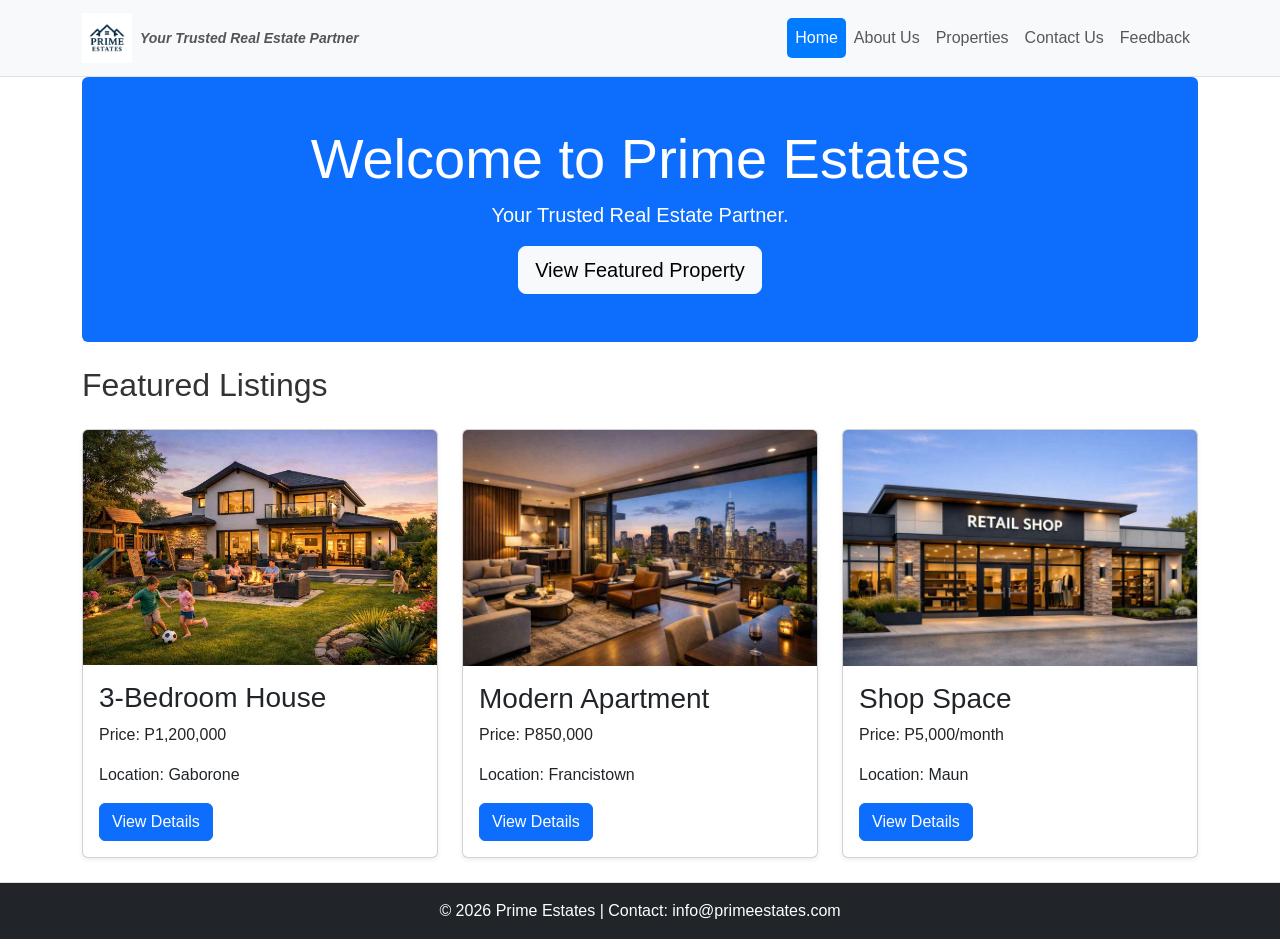
<file: index.html>
<!DOCTYPE html>
<html lang="en">
<head>
  <meta charset="UTF-8"> 
  <meta name="viewport" content="width=device-width, initial-scale=1.0"> 
  <title>Prime Estates - Home</title>
  <link href="https://cdn.jsdelivr.net/npm/bootstrap@5.3.2/dist/css/bootstrap.min.css" rel="stylesheet">
  <link rel="stylesheet" href="style.css"> 
</head>
<body>
  
  <nav class="navbar navbar-expand-lg navbar-light bg-light border-bottom">
    <div class="container">
      <!-- Logo + Motto -->
      <a class="navbar-brand d-flex align-items-center" href="index.html">
        <img src="images/logo.jpeg" alt="Prime Estates Logo" style="height:50px;" class="me-2">
        <span class="fw-bold">Your Trusted Real Estate Partner</span>
      </a>

      <button class="navbar-toggler" type="button" data-bs-toggle="collapse" data-bs-target="#navbarNav" 
              aria-controls="navbarNav" aria-expanded="false" aria-label="Toggle navigation">
        <span class="navbar-toggler-icon"></span>
      </button>

      <div class="collapse navbar-collapse justify-content-end" id="navbarNav">
        <ul class="navbar-nav">
          <li class="nav-item"><a href="index.html" class="nav-link active">Home</a></li>
          <li class="nav-item"><a href="about.html" class="nav-link">About Us</a></li>
          <li class="nav-item"><a href="properties.html" class="nav-link">Properties</a></li>
          <li class="nav-item"><a href="contact.html" class="nav-link">Contact Us</a></li>
          <li class="nav-item"><a href="feedback.html" class="nav-link">Feedback</a></li>
        </ul>
      </div>
    </div>
  </nav>

  <main class="container">
    <section class="text-center bg-primary text-white p-5 rounded mb-4">
      <h1 class="display-4">Welcome to Prime Estates</h1>
      <p class="lead">Your Trusted Real Estate Partner.</p>
      <a href="properties.html" class="btn btn-light btn-lg">View Featured Property</a>
    </section>

    <section>
      <h2 class="mb-4">Featured Listings</h2>
      <div class="row g-4">

        <div class="col-md-4">
          <div class="card h-100 shadow-sm">
            <img src="images/house2.jpeg" class="card-img-top" alt="House in Gaborone">
            <div class="card-body">
              <h3 class="card-title">3-Bedroom House</h3>
              <p class="card-text">Price: P1,200,000</p>
              <p class="card-text">Location: Gaborone</p>
              <a href="property1.html" class="btn btn-primary">View Details</a>
            </div>
          </div>
        </div>

        <div class="col-md-4">
          <div class="card h-100 shadow-sm">
            <img src="images/apartment2.jpeg" class="card-img-top" alt="Apartment in Francistown">
            <div class="card-body">
              <h3 class="card-title">Modern Apartment</h3>
              <p class="card-text">Price: P850,000</p>
              <p class="card-text">Location: Francistown</p>
              <a href="property2.html" class="btn btn-primary">View Details</a>
            </div>
          </div>
        </div>

        <div class="col-md-4">
          <div class="card h-100 shadow-sm">
            <img src="images/shop.jpeg" class="card-img-top" alt="Shop Space in Maun">
            <div class="card-body">
              <h3 class="card-title">Shop Space</h3>
              <p class="card-text">Price: P5,000/month</p>
              <p class="card-text">Location: Maun</p>
              <a href="property3.html" class="btn btn-primary">View Details</a>
            </div>
          </div>
        </div>

      </div>
    </section>
  </main>

  <footer class="bg-dark text-white text-center py-3 mt-4">
    <p class="mb-0">© 2026 Prime Estates | Contact: info@primeestates.com</p>
  </footer>

  <script src="https://cdn.jsdelivr.net/npm/bootstrap@5.3.2/dist/js/bootstrap.bundle.min.js"></script>
</body>
</html>
</file>
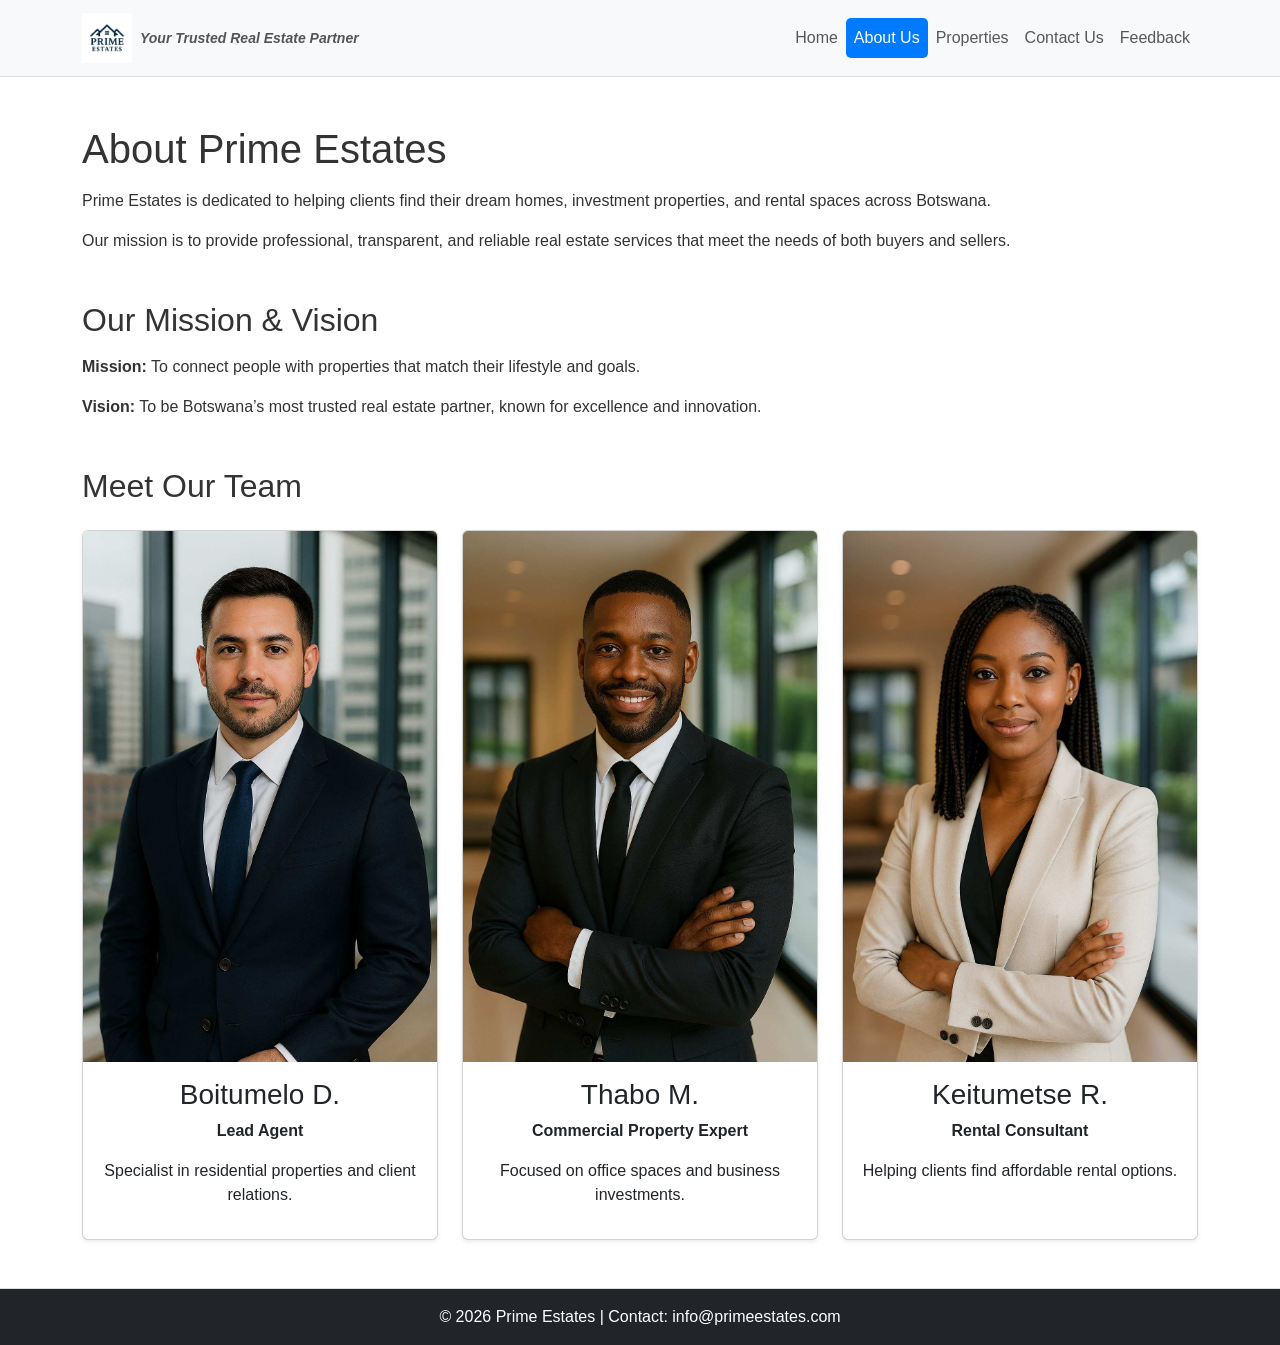
<file: about.html>
<!DOCTYPE html>
<html lang="en">
<head>
  <meta charset="UTF-8"> 
  <meta name="viewport" content="width=device-width, initial-scale=1.0"> 
  <title>Prime Estates - About Us</title> 
  <!-- Bootstrap CSS -->
  <link href="https://cdn.jsdelivr.net/npm/bootstrap@5.3.2/dist/css/bootstrap.min.css" rel="stylesheet">
  <link rel="stylesheet" href="style.css"> 
</head>
<body>

  <!-- Navbar -->
  <nav class="navbar navbar-expand-lg navbar-light bg-light border-bottom">
    <div class="container">
      <a class="navbar-brand d-flex align-items-center" href="index.html">
        <img src="images/logo.jpeg" alt="Prime Estates Logo" style="height:50px;" class="me-2">
        <span class="fw-bold">Your Trusted Real Estate Partner</span>
      </a>
      <button class="navbar-toggler" type="button" data-bs-toggle="collapse" data-bs-target="#navbarNav" 
              aria-controls="navbarNav" aria-expanded="false" aria-label="Toggle navigation">
        <span class="navbar-toggler-icon"></span>
      </button>
      <div class="collapse navbar-collapse justify-content-end" id="navbarNav">
        <ul class="navbar-nav">
          <li class="nav-item"><a href="index.html" class="nav-link">Home</a></li>
          <li class="nav-item"><a href="about.html" class="nav-link active">About Us</a></li>
          <li class="nav-item"><a href="properties.html" class="nav-link">Properties</a></li>
          <li class="nav-item"><a href="contact.html" class="nav-link">Contact Us</a></li>
          <li class="nav-item"><a href="feedback.html" class="nav-link">Feedback</a></li>
        </ul>
      </div>
    </div>
  </nav>
   
  <main class="container my-5">
    
    <section class="mb-5">
      <h1 class="mb-3">About Prime Estates</h1>
      <p>Prime Estates is dedicated to helping clients find their dream homes, investment properties, and rental spaces across Botswana.</p>
      <p>Our mission is to provide professional, transparent, and reliable real estate services that meet the needs of both buyers and sellers.</p>
    </section>

    <section class="mb-5">
      <h2 class="mb-3">Our Mission & Vision</h2>
      <p><strong>Mission:</strong> To connect people with properties that match their lifestyle and goals.</p>
      <p><strong>Vision:</strong> To be Botswana’s most trusted real estate partner, known for excellence and innovation.</p>
    </section>

    <section>
      <h2 class="mb-4">Meet Our Team</h2>
      <div class="row g-4">
        
        <div class="col-md-4">
          <div class="card h-100 shadow-sm text-center">
            <img src="images/agent1.jpeg" class="card-img-top" alt="Boitumelo D.">
            <div class="card-body">
              <h3 class="card-title">Boitumelo D.</h3>
              <p class="fw-bold">Lead Agent</p>
              <p>Specialist in residential properties and client relations.</p>
            </div>
          </div>
        </div>

        <div class="col-md-4">
          <div class="card h-100 shadow-sm text-center">
            <img src="images/agent2.jpeg" class="card-img-top" alt="Thabo M.">
            <div class="card-body">
              <h3 class="card-title">Thabo M.</h3>
              <p class="fw-bold">Commercial Property Expert</p>
              <p>Focused on office spaces and business investments.</p>
            </div>
          </div>
        </div>

        <div class="col-md-4">
          <div class="card h-100 shadow-sm text-center">
            <img src="images/agent3.jpeg" class="card-img-top" alt="Keitumetse R.">
            <div class="card-body">
              <h3 class="card-title">Keitumetse R.</h3>
              <p class="fw-bold">Rental Consultant</p>
              <p>Helping clients find affordable rental options.</p>
            </div>
          </div>
        </div>

      </div>
    </section>
  </main>

  <footer class="bg-dark text-white text-center py-3 mt-4">
    <p class="mb-0">© 2026 Prime Estates | Contact: info@primeestates.com</p>
  </footer>

  <script src="https://cdn.jsdelivr.net/npm/bootstrap@5.3.2/dist/js/bootstrap.bundle.min.js"></script>
</body>
</html>
</file>
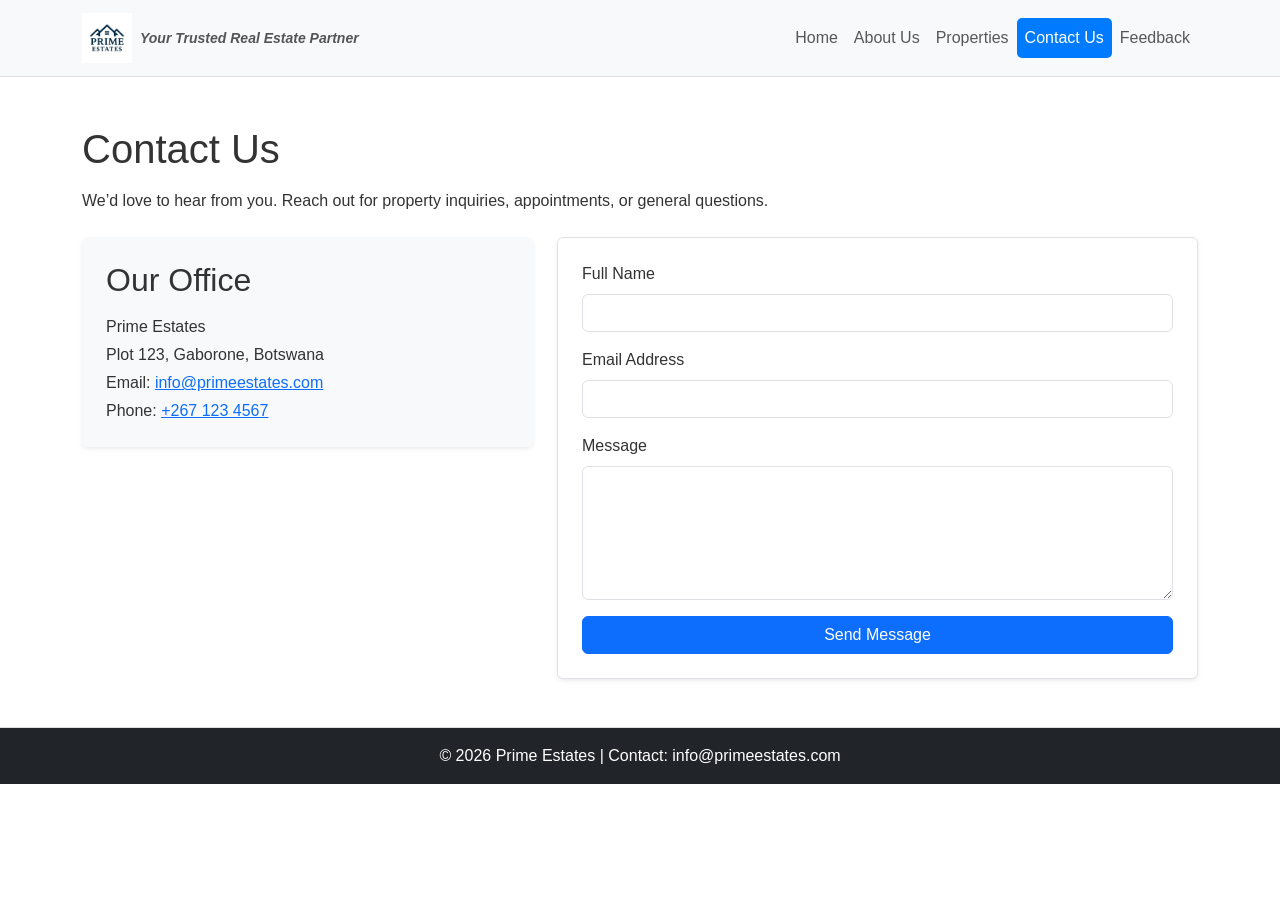
<file: contact.html>
<!DOCTYPE html>
<html lang="en">
<head>
  <meta charset="UTF-8"> 
  <meta name="viewport" content="width=device-width, initial-scale=1.0"> 
  <title>Prime Estates - Contact Us</title> 
  <link href="https://cdn.jsdelivr.net/npm/bootstrap@5.3.2/dist/css/bootstrap.min.css" rel="stylesheet">
  <link rel="stylesheet" href="style.css"> 
</head>
<body>
 
  <nav class="navbar navbar-expand-lg navbar-light bg-light border-bottom">
    <div class="container">
      <a class="navbar-brand d-flex align-items-center" href="index.html">
        <img src="images/logo.jpeg" alt="Prime Estates Logo" style="height:50px;" class="me-2">
        <span class="fw-bold">Your Trusted Real Estate Partner</span>
      </a>
      <button class="navbar-toggler" type="button" data-bs-toggle="collapse" data-bs-target="#navbarNav" 
              aria-controls="navbarNav" aria-expanded="false" aria-label="Toggle navigation">
        <span class="navbar-toggler-icon"></span>
      </button>
      <div class="collapse navbar-collapse justify-content-end" id="navbarNav">
        <ul class="navbar-nav">
          <li class="nav-item"><a href="index.html" class="nav-link">Home</a></li>
          <li class="nav-item"><a href="about.html" class="nav-link">About Us</a></li>
          <li class="nav-item"><a href="properties.html" class="nav-link">Properties</a></li>
          <li class="nav-item"><a href="contact.html" class="nav-link active">Contact Us</a></li>
          <li class="nav-item"><a href="feedback.html" class="nav-link">Feedback</a></li>
        </ul>
      </div>
    </div>
  </nav>

  <main class="container my-5">
    <section class="contact">
      <h1 class="mb-3">Contact Us</h1>
      <p class="mb-4">We’d love to hear from you. Reach out for property inquiries, appointments, or general questions.</p>

      <div class="row g-4">
        <!-- Office Info -->
        <div class="col-md-5">
          <div class="bg-light p-4 rounded shadow-sm">
            <h2 class="mb-3">Our Office</h2>
            <p class="mb-1">Prime Estates</p>
            <p class="mb-1">Plot 123, Gaborone, Botswana</p>
            <p class="mb-1">Email: <a href="mailto:info@primeestates.com">info@primeestates.com</a></p>
            <p class="mb-0">Phone: <a href="tel:+2671234567">+267 123 4567</a></p>
          </div>
        </div>

        <div class="col-md-7">
          <form id="contactForm" class="p-4 border rounded shadow-sm bg-white">
            <div class="mb-3">
              <label for="name" class="form-label">Full Name</label>
              <input type="text" id="name" name="name" class="form-control" required>
            </div>

            <div class="mb-3">
              <label for="email" class="form-label">Email Address</label>
              <input type="email" id="email" name="email" class="form-control" required>
            </div>

            <div class="mb-3">
              <label for="message" class="form-label">Message</label>
              <textarea id="message" name="message" rows="5" class="form-control" required></textarea>
            </div>

            <button type="submit" class="btn btn-primary w-100">Send Message</button>
          </form>
        </div>
      </div>
    </section>
  </main>

  <footer class="bg-dark text-white text-center py-3 mt-4">
    <p class="mb-0">© 2026 Prime Estates | Contact: info@primeestates.com</p>
  </footer>

  <script src="https://cdn.jsdelivr.net/npm/bootstrap@5.3.2/dist/js/bootstrap.bundle.min.js"></script>
  <script src="script.js"></script>
</body>
</html>
</file>
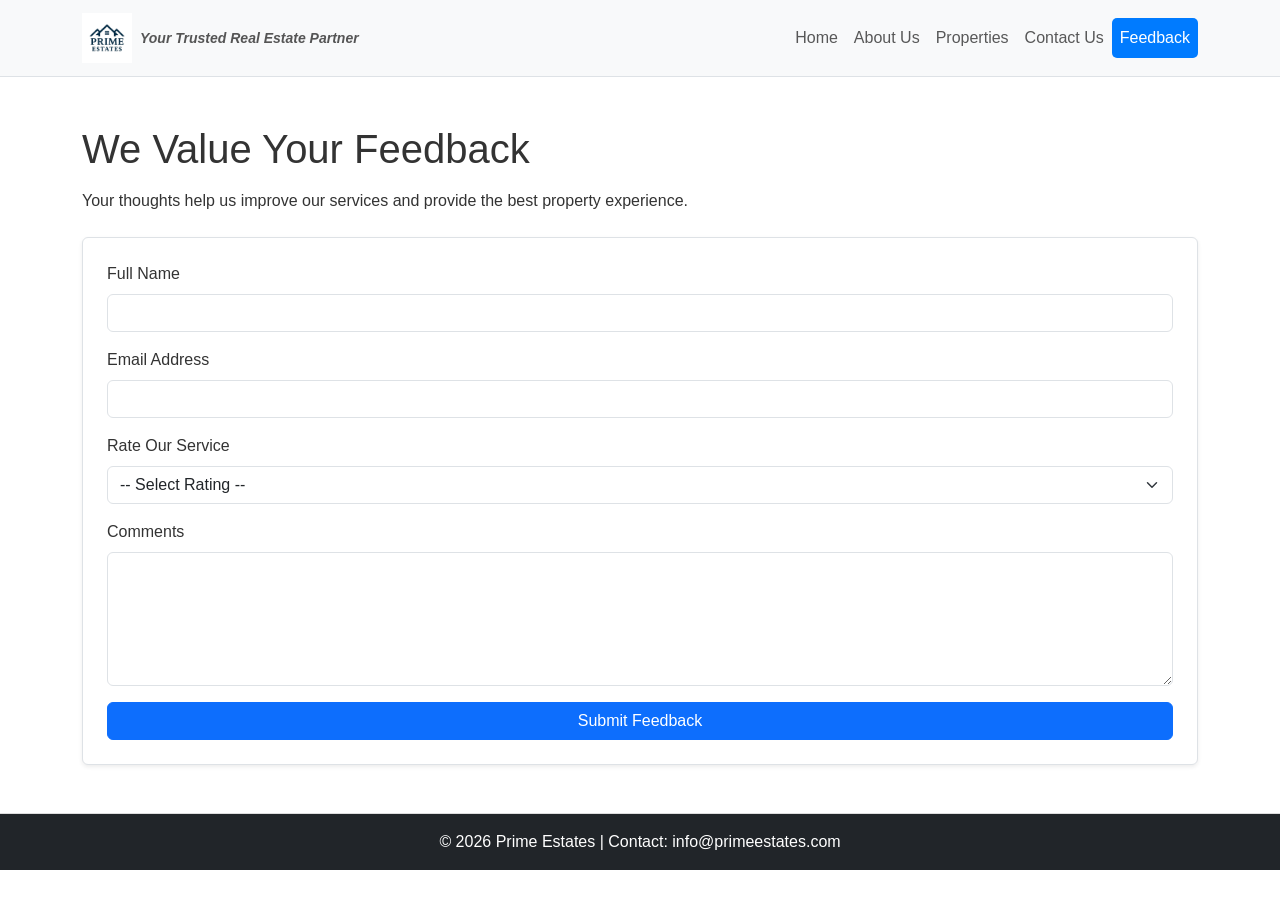
<file: feedback.html>
<!DOCTYPE html>
<html lang="en">
<head>
  <meta charset="UTF-8"> 
  <meta name="viewport" content="width=device-width, initial-scale=1.0">
  <title>Prime Estates - Feedback</title>
  <!-- Bootstrap CSS -->
  <link href="https://cdn.jsdelivr.net/npm/bootstrap@5.3.2/dist/css/bootstrap.min.css" rel="stylesheet">
  <link rel="stylesheet" href="style.css"> 
</head>
<body>
  
  <nav class="navbar navbar-expand-lg navbar-light bg-light border-bottom">
    <div class="container">
      <a class="navbar-brand d-flex align-items-center" href="index.html">
        <img src="images/logo.jpeg" alt="Prime Estates Logo" style="height:50px;" class="me-2">
        <span class="fw-bold">Your Trusted Real Estate Partner</span>
      </a>
      <button class="navbar-toggler" type="button" data-bs-toggle="collapse" data-bs-target="#navbarNav" 
              aria-controls="navbarNav" aria-expanded="false" aria-label="Toggle navigation">
        <span class="navbar-toggler-icon"></span>
      </button>
      <div class="collapse navbar-collapse justify-content-end" id="navbarNav">
        <ul class="navbar-nav">
          <li class="nav-item"><a href="index.html" class="nav-link">Home</a></li>
          <li class="nav-item"><a href="about.html" class="nav-link">About Us</a></li>
          <li class="nav-item"><a href="properties.html" class="nav-link">Properties</a></li>
          <li class="nav-item"><a href="contact.html" class="nav-link">Contact Us</a></li>
          <li class="nav-item"><a href="feedback.html" class="nav-link active">Feedback</a></li>
        </ul>
      </div>
    </div>
  </nav>

  <main class="container my-5">
    <section class="feedback">
      <h1 class="mb-3">We Value Your Feedback</h1>
      <p class="mb-4">Your thoughts help us improve our services and provide the best property experience.</p>

      <!-- Feedback Form -->
      <form id="feedbackForm" class="p-4 border rounded shadow-sm bg-white">
        <div class="mb-3">
          <label for="name" class="form-label">Full Name</label>
          <input type="text" id="name" name="name" class="form-control" required>
        </div>

        <div class="mb-3">
          <label for="email" class="form-label">Email Address</label>
          <input type="email" id="email" name="email" class="form-control" required>
        </div>

        <div class="mb-3">
          <label for="rating" class="form-label">Rate Our Service</label>
          <select id="rating" name="rating" class="form-select" required>
            <option value="">-- Select Rating --</option>
            <option value="5">Excellent ★★★★★</option>
            <option value="4">Very Good ★★★★</option>
            <option value="3">Good ★★★</option>
            <option value="2">Fair ★★</option>
            <option value="1">Poor ★</option>
          </select>
        </div>

        <div class="mb-3">
          <label for="comments" class="form-label">Comments</label>
          <textarea id="comments" name="comments" rows="5" class="form-control" required></textarea>
        </div>

        <button type="submit" class="btn btn-primary w-100">Submit Feedback</button>
      </form>
    </section>
  </main>

  <footer class="bg-dark text-white text-center py-3 mt-4">
    <p class="mb-0">© 2026 Prime Estates | Contact: info@primeestates.com</p>
  </footer>

  <script src="https://cdn.jsdelivr.net/npm/bootstrap@5.3.2/dist/js/bootstrap.bundle.min.js"></script>
  <script src="script.js"></script>
</body>
</html>
</file>
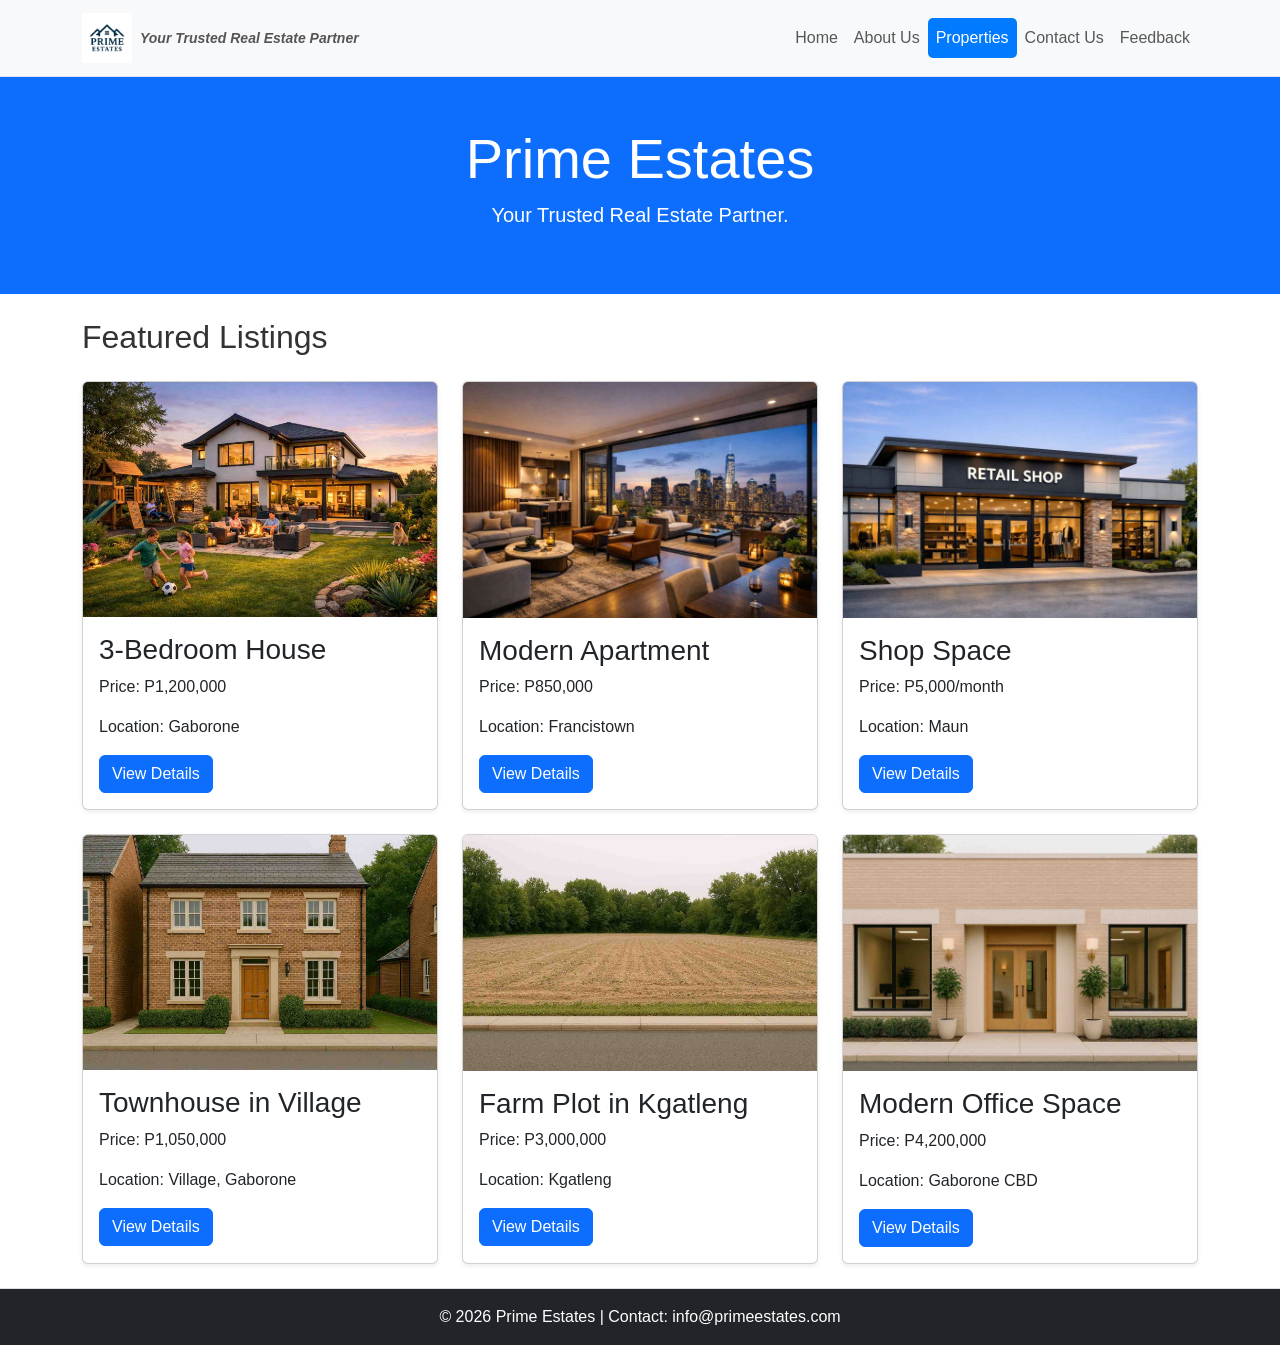
<file: properties.html>
<!DOCTYPE html>
<html lang="en">
<head>
  <meta charset="UTF-8"> 
  <meta name="viewport" content="width=device-width, initial-scale=1.0"> 
  <title>Prime Estates - Properties</title> 
  <link href="https://cdn.jsdelivr.net/npm/bootstrap@5.3.2/dist/css/bootstrap.min.css" rel="stylesheet">
  <link rel="stylesheet" href="style.css"> 
</head>
<body>
 
  <nav class="navbar navbar-expand-lg navbar-light bg-light border-bottom">
    <div class="container">
      <a class="navbar-brand d-flex align-items-center" href="index.html">
        <img src="images/logo.jpeg" alt="Prime Estates Logo" style="height:50px;" class="me-2">
        <span class="fw-bold">Your Trusted Real Estate Partner</span>
      </a>
      <button class="navbar-toggler" type="button" data-bs-toggle="collapse" data-bs-target="#navbarNav" 
              aria-controls="navbarNav" aria-expanded="false" aria-label="Toggle navigation">
        <span class="navbar-toggler-icon"></span>
      </button>
      <div class="collapse navbar-collapse justify-content-end" id="navbarNav">
        <ul class="navbar-nav">
          <li class="nav-item"><a href="index.html" class="nav-link">Home</a></li>
          <li class="nav-item"><a href="about.html" class="nav-link">About Us</a></li>
          <li class="nav-item"><a href="properties.html" class="nav-link active">Properties</a></li>
          <li class="nav-item"><a href="contact.html" class="nav-link">Contact Us</a></li>
          <li class="nav-item"><a href="feedback.html" class="nav-link">Feedback</a></li>
        </ul>
      </div>
    </div>
  </nav>

  <section class="text-center bg-primary text-white p-5 mb-4">
    <h1 class="display-4">Prime Estates</h1>
    <p class="lead">Your Trusted Real Estate Partner.</p>
  </section>

  <main class="container">
    <section class="listings">
      <h2 class="mb-4">Featured Listings</h2>
      <div class="row g-4">

        <div class="col-md-4">
          <div class="card h-100 shadow-sm">
            <img src="images/house2.jpeg" class="card-img-top" alt="House in Gaborone">
            <div class="card-body">
              <h3 class="card-title">3-Bedroom House</h3>
              <p class="card-text">Price: P1,200,000</p>
              <p class="card-text">Location: Gaborone</p>
              <a href="property1.html" class="btn btn-primary">View Details</a>
            </div>
          </div>
        </div>

        <div class="col-md-4">
          <div class="card h-100 shadow-sm">
            <img src="images/apartment2.jpeg" class="card-img-top" alt="Apartment in Francistown">
            <div class="card-body">
              <h3 class="card-title">Modern Apartment</h3>
              <p class="card-text">Price: P850,000</p>
              <p class="card-text">Location: Francistown</p>
              <a href="property2.html" class="btn btn-primary">View Details</a>
            </div>
          </div>
        </div>

        <div class="col-md-4">
          <div class="card h-100 shadow-sm">
            <img src="images/shop.jpeg" class="card-img-top" alt="Shop Space in Maun">
            <div class="card-body">
              <h3 class="card-title">Shop Space</h3>
              <p class="card-text">Price: P5,000/month</p>
              <p class="card-text">Location: Maun</p>
              <a href="property3.html" class="btn btn-primary">View Details</a>
            </div>
          </div>
        </div>

        <div class="col-md-4">
          <div class="card h-100 shadow-sm">
            <img src="images/property4.jpeg" class="card-img-top" alt="Townhouse in Village">
            <div class="card-body">
              <h3 class="card-title">Townhouse in Village</h3>
              <p class="card-text">Price: P1,050,000</p>
              <p class="card-text">Location: Village, Gaborone</p>
              <a href="property4.html" class="btn btn-primary">View Details</a>
            </div>
          </div>
        </div>

        <div class="col-md-4">
          <div class="card h-100 shadow-sm">
            <img src="images/property5.jpeg" class="card-img-top" alt="Farm Plot in Kgatleng">
            <div class="card-body">
              <h3 class="card-title">Farm Plot in Kgatleng</h3>
              <p class="card-text">Price: P3,000,000</p>
              <p class="card-text">Location: Kgatleng</p>
              <a href="property5.html" class="btn btn-primary">View Details</a>
            </div>
          </div>
        </div>

        <div class="col-md-4">
          <div class="card h-100 shadow-sm">
            <img src="images/property6.jpeg" class="card-img-top" alt="Modern Office Space in CBD">
            <div class="card-body">
              <h3 class="card-title">Modern Office Space</h3>
              <p class="card-text">Price: P4,200,000</p>
              <p class="card-text">Location: Gaborone CBD</p>
              <a href="property6.html" class="btn btn-primary">View Details</a>
            </div>
          </div>
        </div>

      </div>
    </section>
  </main>

  <footer class="bg-dark text-white text-center py-3 mt-4">
    <p class="mb-0">© 2026 Prime Estates | Contact: info@primeestates.com</p>
  </footer>

  <script src="https://cdn.jsdelivr.net/npm/bootstrap@5.3.2/dist/js/bootstrap.bundle.min.js"></script>
</body>
</html>
</file>
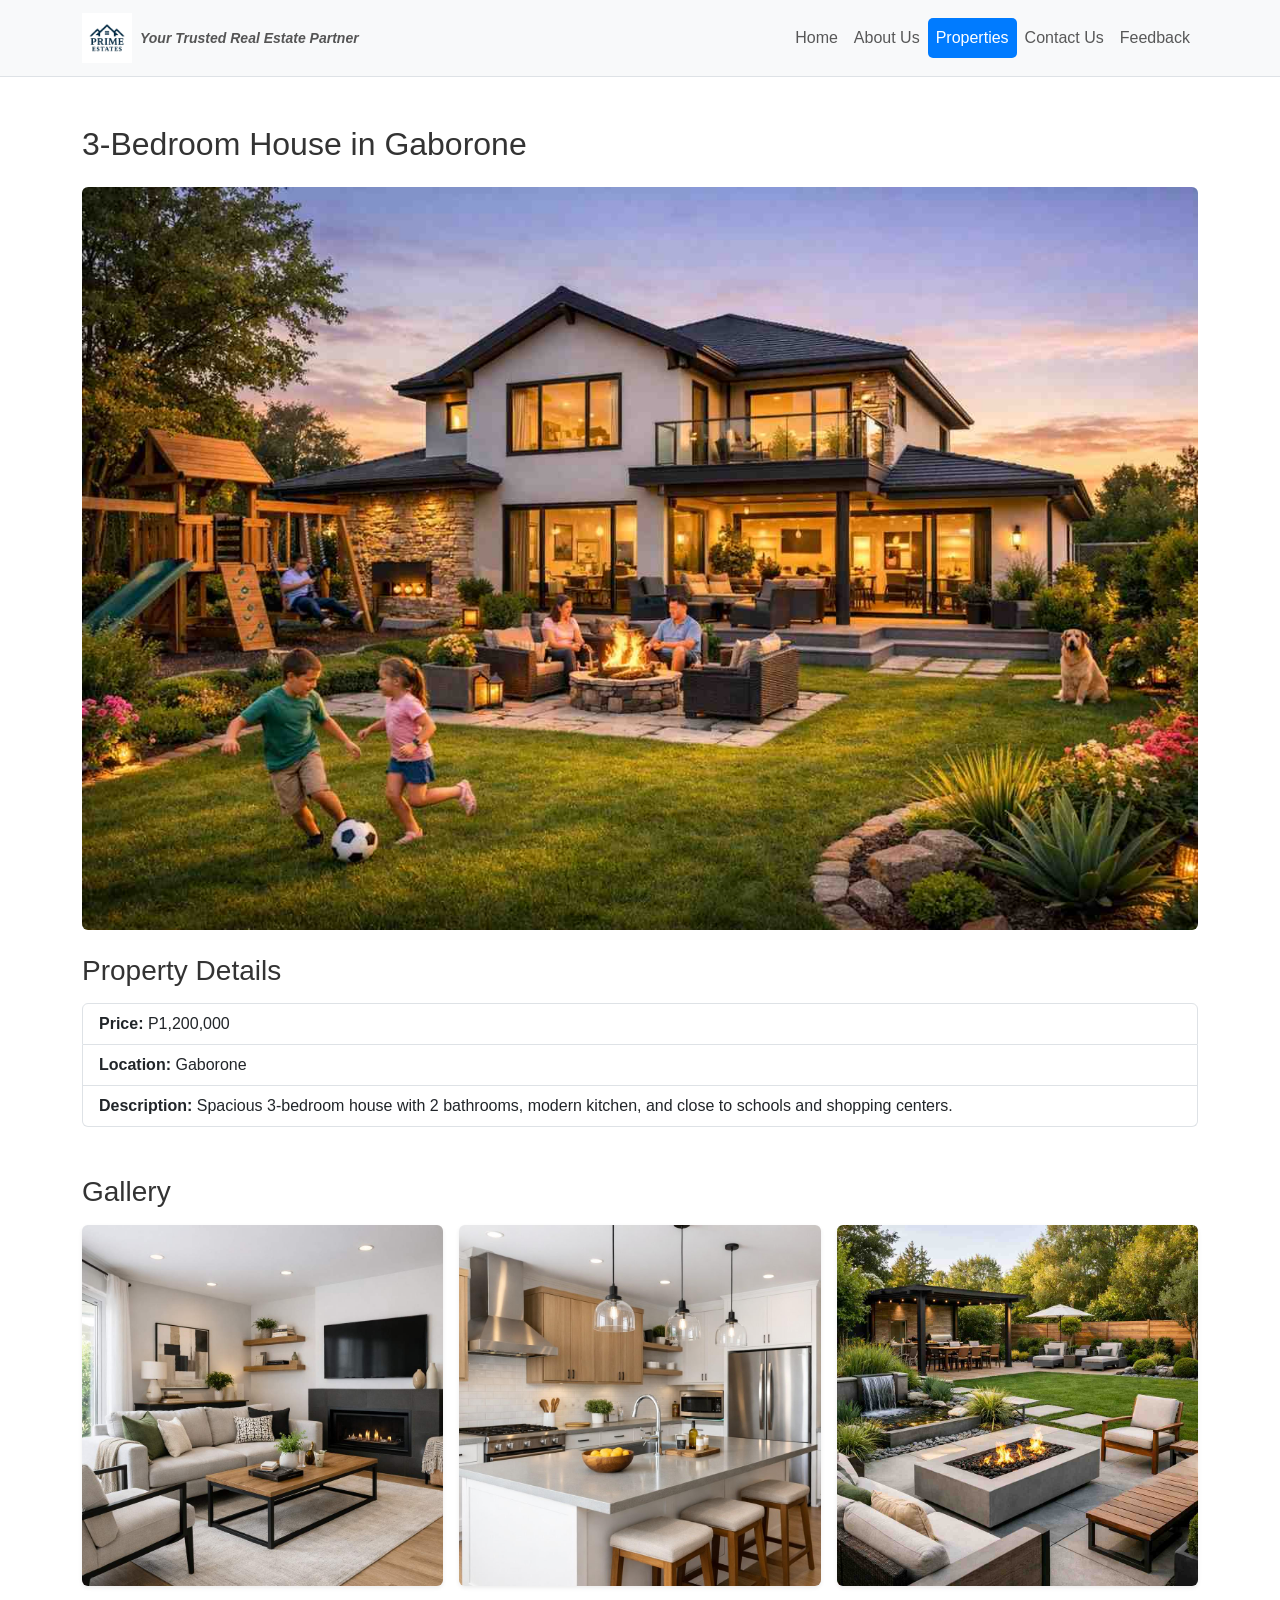
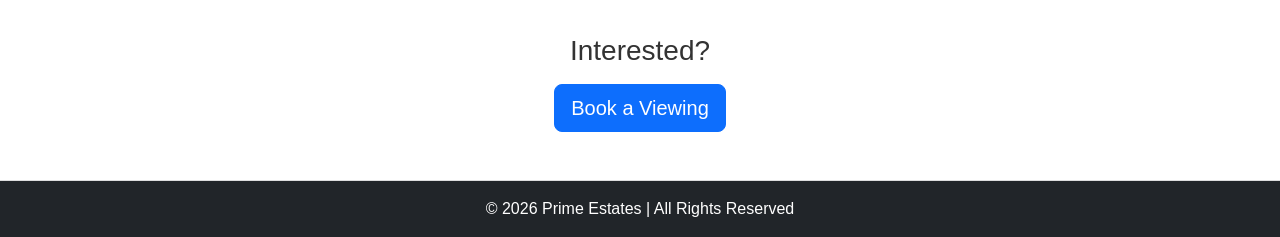
<file: property1.html>
<!DOCTYPE html>
<html lang="en">
<head>
  <meta charset="UTF-8">
  <title>Property 1 - Prime Estates</title>
  <link href="https://cdn.jsdelivr.net/npm/bootstrap@5.3.2/dist/css/bootstrap.min.css" rel="stylesheet">
  <link rel="stylesheet" href="style.css">
</head>
<body>

  <nav class="navbar navbar-expand-lg navbar-light bg-light border-bottom">
    <div class="container">
      <a class="navbar-brand d-flex align-items-center" href="index.html">
        <img src="images/logo.jpeg" alt="Prime Estates Logo" style="height:50px;" class="me-2">
        <span class="fw-bold">Your Trusted Real Estate Partner</span>
      </a>
      <button class="navbar-toggler" type="button" data-bs-toggle="collapse" data-bs-target="#navbarNav" 
              aria-controls="navbarNav" aria-expanded="false" aria-label="Toggle navigation">
        <span class="navbar-toggler-icon"></span>
      </button>
      <div class="collapse navbar-collapse justify-content-end" id="navbarNav">
        <ul class="navbar-nav">
          <li class="nav-item"><a href="index.html" class="nav-link">Home</a></li>
          <li class="nav-item"><a href="about.html" class="nav-link">About Us</a></li>
          <li class="nav-item"><a href="properties.html" class="nav-link active">Properties</a></li>
          <li class="nav-item"><a href="contact.html" class="nav-link">Contact Us</a></li>
          <li class="nav-item"><a href="feedback.html" class="nav-link">Feedback</a></li>
        </ul>
      </div>
    </div>
  </nav>

  <main class="container my-5">
    <h2 class="mb-4">3-Bedroom House in Gaborone</h2>
    <img src="images/house2.jpeg" alt="Property Image" class="img-fluid rounded mb-4">

    <section class="property-details mb-5">
      <h3 class="mb-3">Property Details</h3>
      <ul class="list-group">
        <li class="list-group-item"><strong>Price:</strong> P1,200,000</li>
        <li class="list-group-item"><strong>Location:</strong> Gaborone</li>
        <li class="list-group-item"><strong>Description:</strong> Spacious 3-bedroom house with 2 bathrooms, modern kitchen, and close to schools and shopping centers.</li>
      </ul>
    </section>

    <section class="property-gallery mb-5">
      <h3 class="mb-3">Gallery</h3>
      <div class="row g-3">
        <div class="col-md-4">
          <img src="images/property1a.jpeg" alt="Living Room" class="img-fluid rounded shadow-sm">
        </div>
        <div class="col-md-4">
          <img src="images/property1b.jpeg" alt="Kitchen" class="img-fluid rounded shadow-sm">
        </div>
        <div class="col-md-4">
          <img src="images/property1c.jpeg" alt="Backyard" class="img-fluid rounded shadow-sm">
        </div>
      </div>
    </section>

    <section class="property-actions text-center">
      <h3 class="mb-3">Interested?</h3>
      <a href="contact.html" class="btn btn-primary btn-lg">Book a Viewing</a>
    </section>
  </main>

  <footer class="bg-dark text-white text-center py-3 mt-4">
    <p class="mb-0">© 2026 Prime Estates | All Rights Reserved</p>
  </footer>

  <script src="https://cdn.jsdelivr.net/npm/bootstrap@5.3.2/dist/js/bootstrap.bundle.min.js"></script>
</body>
</html>
</file>
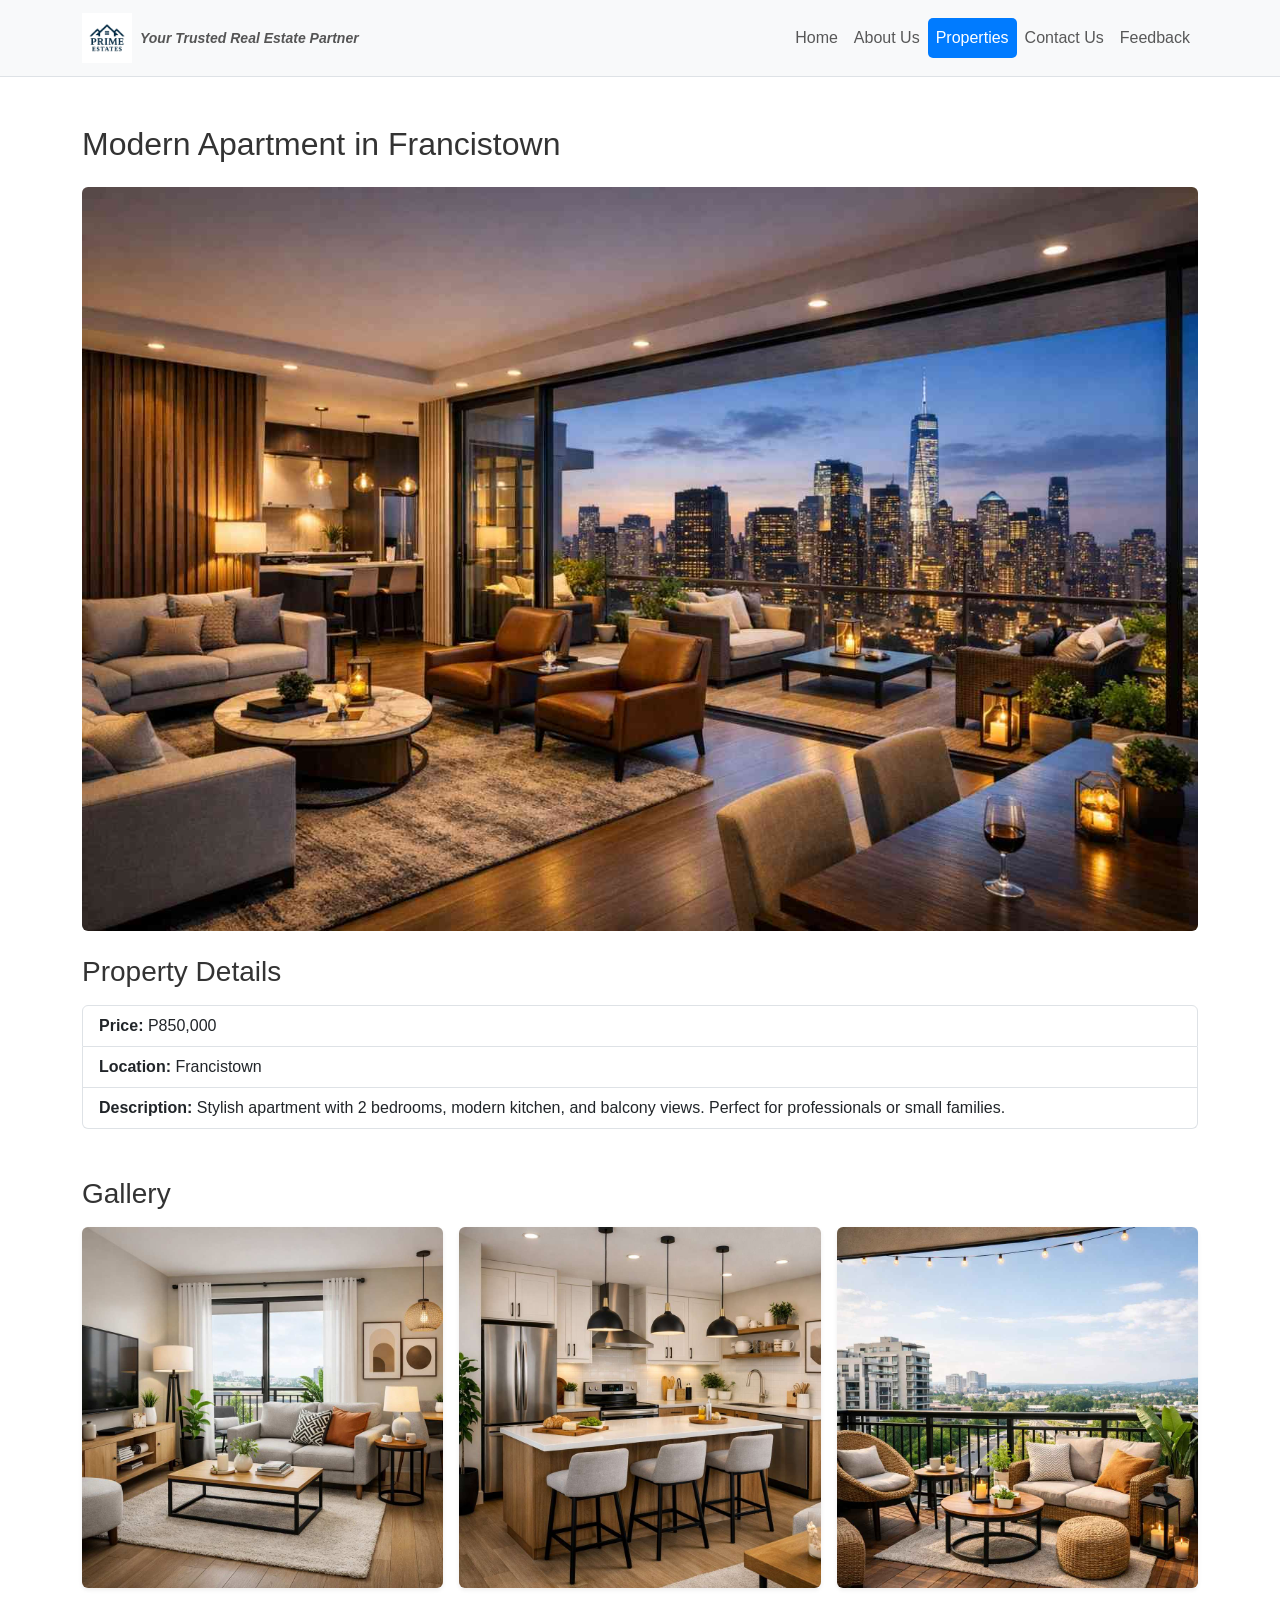
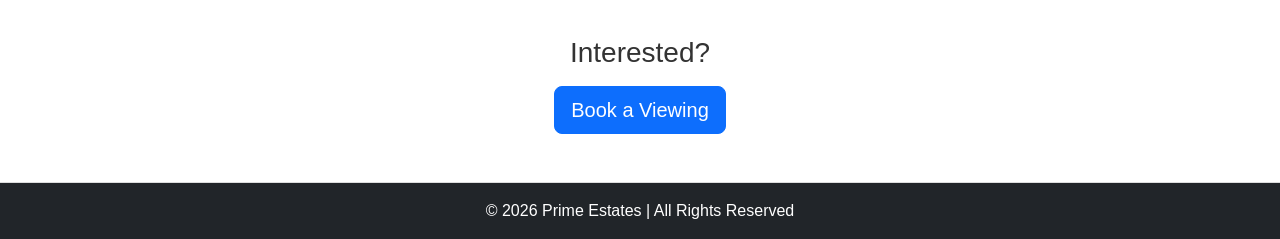
<file: property2.html>
<!DOCTYPE html>
<html lang="en">
<head>
  <meta charset="UTF-8">
  <title>Property 2 - Prime Estates</title>
  <link href="https://cdn.jsdelivr.net/npm/bootstrap@5.3.2/dist/css/bootstrap.min.css" rel="stylesheet">
  <link rel="stylesheet" href="style.css">
</head>
<body>
 
  <nav class="navbar navbar-expand-lg navbar-light bg-light border-bottom">
    <div class="container">
      <a class="navbar-brand d-flex align-items-center" href="index.html">
        <img src="images/logo.jpeg" alt="Prime Estates Logo" style="height:50px;" class="me-2">
        <span class="fw-bold">Your Trusted Real Estate Partner</span>
      </a>
      <button class="navbar-toggler" type="button" data-bs-toggle="collapse" data-bs-target="#navbarNav" 
              aria-controls="navbarNav" aria-expanded="false" aria-label="Toggle navigation">
        <span class="navbar-toggler-icon"></span>
      </button>
      <div class="collapse navbar-collapse justify-content-end" id="navbarNav">
        <ul class="navbar-nav">
          <li class="nav-item"><a href="index.html" class="nav-link">Home</a></li>
          <li class="nav-item"><a href="about.html" class="nav-link">About Us</a></li>
          <li class="nav-item"><a href="properties.html" class="nav-link active">Properties</a></li>
          <li class="nav-item"><a href="contact.html" class="nav-link">Contact Us</a></li>
          <li class="nav-item"><a href="feedback.html" class="nav-link">Feedback</a></li>
        </ul>
      </div>
    </div>
  </nav>

  <main class="container my-5">
    <h2 class="mb-4">Modern Apartment in Francistown</h2>
    <img src="images/apartment2.jpeg" alt="Modern Apartment in Francistown" class="img-fluid rounded mb-4">

    <section class="property-details mb-5">
      <h3 class="mb-3">Property Details</h3>
      <ul class="list-group">
        <li class="list-group-item"><strong>Price:</strong> P850,000</li>
        <li class="list-group-item"><strong>Location:</strong> Francistown</li>
        <li class="list-group-item"><strong>Description:</strong> Stylish apartment with 2 bedrooms, modern kitchen, and balcony views. Perfect for professionals or small families.</li>
      </ul>
    </section>

    <section class="property-gallery mb-5">
      <h3 class="mb-3">Gallery</h3>
      <div class="row g-3">
        <div class="col-md-4">
          <img src="images/property2a.jpeg" alt="Living Room" class="img-fluid rounded shadow-sm">
        </div>
        <div class="col-md-4">
          <img src="images/property2b.jpeg" alt="Kitchen" class="img-fluid rounded shadow-sm">
        </div>
        <div class="col-md-4">
          <img src="images/property2c.jpeg" alt="Balcony View" class="img-fluid rounded shadow-sm">
        </div>
      </div>
    </section>

    <section class="property-actions text-center">
      <h3 class="mb-3">Interested?</h3>
      <a href="contact.html" class="btn btn-primary btn-lg">Book a Viewing</a>
    </section>
  </main>

  <footer class="bg-dark text-white text-center py-3 mt-4">
    <p class="mb-0">© 2026 Prime Estates | All Rights Reserved</p>
  </footer>

  <script src="https://cdn.jsdelivr.net/npm/bootstrap@5.3.2/dist/js/bootstrap.bundle.min.js"></script>
</body>
</html>
</file>
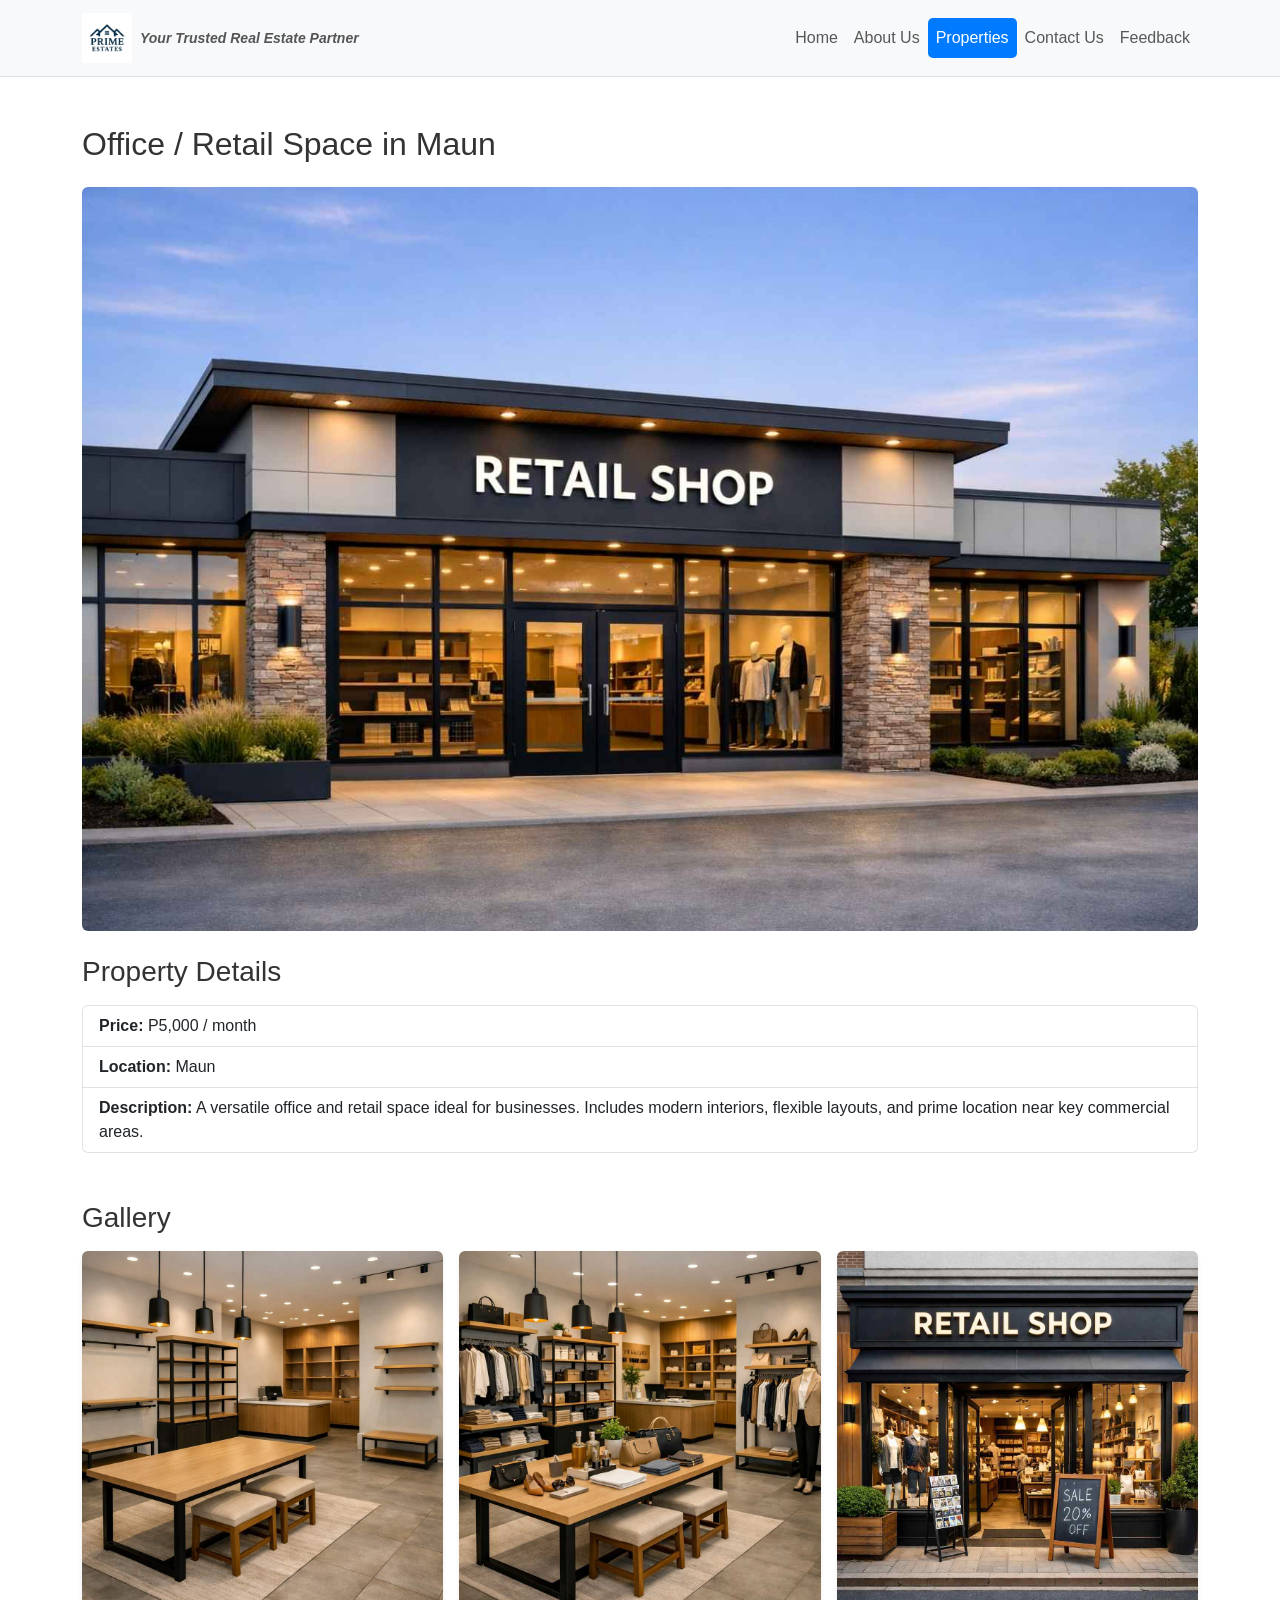
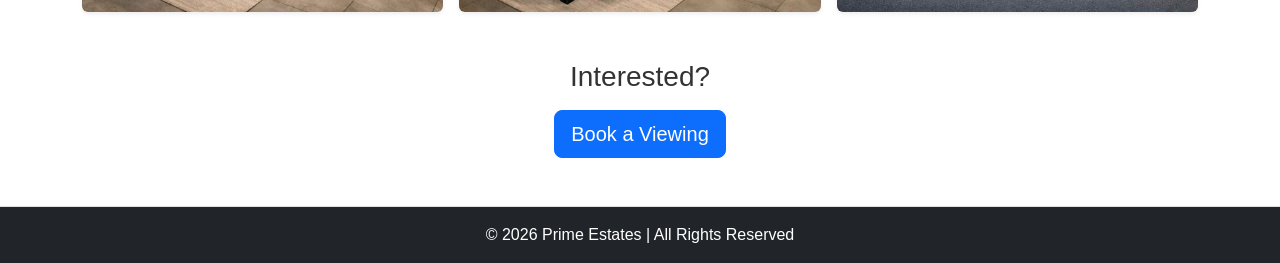
<file: property3.html>
<!DOCTYPE html>
<html lang="en">
<head>
  <meta charset="UTF-8">
  <title>Property 3 - Prime Estates</title>
  <link href="https://cdn.jsdelivr.net/npm/bootstrap@5.3.2/dist/css/bootstrap.min.css" rel="stylesheet">
  <link rel="stylesheet" href="style.css">
</head>
<body>
 
  <nav class="navbar navbar-expand-lg navbar-light bg-light border-bottom">
    <div class="container">
      <a class="navbar-brand d-flex align-items-center" href="index.html">
        <img src="images/logo.jpeg" alt="Prime Estates Logo" style="height:50px;" class="me-2">
        <span class="fw-bold">Your Trusted Real Estate Partner</span>
      </a>
      <button class="navbar-toggler" type="button" data-bs-toggle="collapse" data-bs-target="#navbarNav" 
              aria-controls="navbarNav" aria-expanded="false" aria-label="Toggle navigation">
        <span class="navbar-toggler-icon"></span>
      </button>
      <div class="collapse navbar-collapse justify-content-end" id="navbarNav">
        <ul class="navbar-nav">
          <li class="nav-item"><a href="index.html" class="nav-link">Home</a></li>
          <li class="nav-item"><a href="about.html" class="nav-link">About Us</a></li>
          <li class="nav-item"><a href="properties.html" class="nav-link active">Properties</a></li>
          <li class="nav-item"><a href="contact.html" class="nav-link">Contact Us</a></li>
          <li class="nav-item"><a href="feedback.html" class="nav-link">Feedback</a></li>
        </ul>
      </div>
    </div>
  </nav>

  <main class="container my-5">
    <h2 class="mb-4">Office / Retail Space in Maun</h2>
    <img src="images/shop.jpeg" alt="Shop Building Exterior" class="img-fluid rounded mb-4">

    <section class="property-details mb-5">
      <h3 class="mb-3">Property Details</h3>
      <ul class="list-group">
        <li class="list-group-item"><strong>Price:</strong> P5,000 / month</li>
        <li class="list-group-item"><strong>Location:</strong> Maun</li>
        <li class="list-group-item"><strong>Description:</strong> A versatile office and retail space ideal for businesses. Includes modern interiors, flexible layouts, and prime location near key commercial areas.</li>
      </ul>
    </section>

    <section class="property-gallery mb-5">
      <h3 class="mb-3">Gallery</h3>
      <div class="row g-3">
        <div class="col-md-4">
          <img src="images/empty.jpeg" alt="Retail Shop Interior" class="img-fluid rounded shadow-sm">
        </div>
        <div class="col-md-4">
          <img src="images/retail-shop.jpeg" alt="Empty Retail Space" class="img-fluid rounded shadow-sm">
        </div>
        <div class="col-md-4">
          <img src="images/shop-building.jpeg" alt="Shop Building Exterior" class="img-fluid rounded shadow-sm">
        </div>
      </div>
    </section>

    <section class="property-actions text-center">
      <h3 class="mb-3">Interested?</h3>
      <a href="contact.html" class="btn btn-primary btn-lg">Book a Viewing</a>
    </section>
  </main>

  <footer class="bg-dark text-white text-center py-3 mt-4">
    <p class="mb-0">© 2026 Prime Estates | All Rights Reserved</p>
  </footer>

  <script src="https://cdn.jsdelivr.net/npm/bootstrap@5.3.2/dist/js/bootstrap.bundle.min.js"></script>
</body>
</html>
</file>
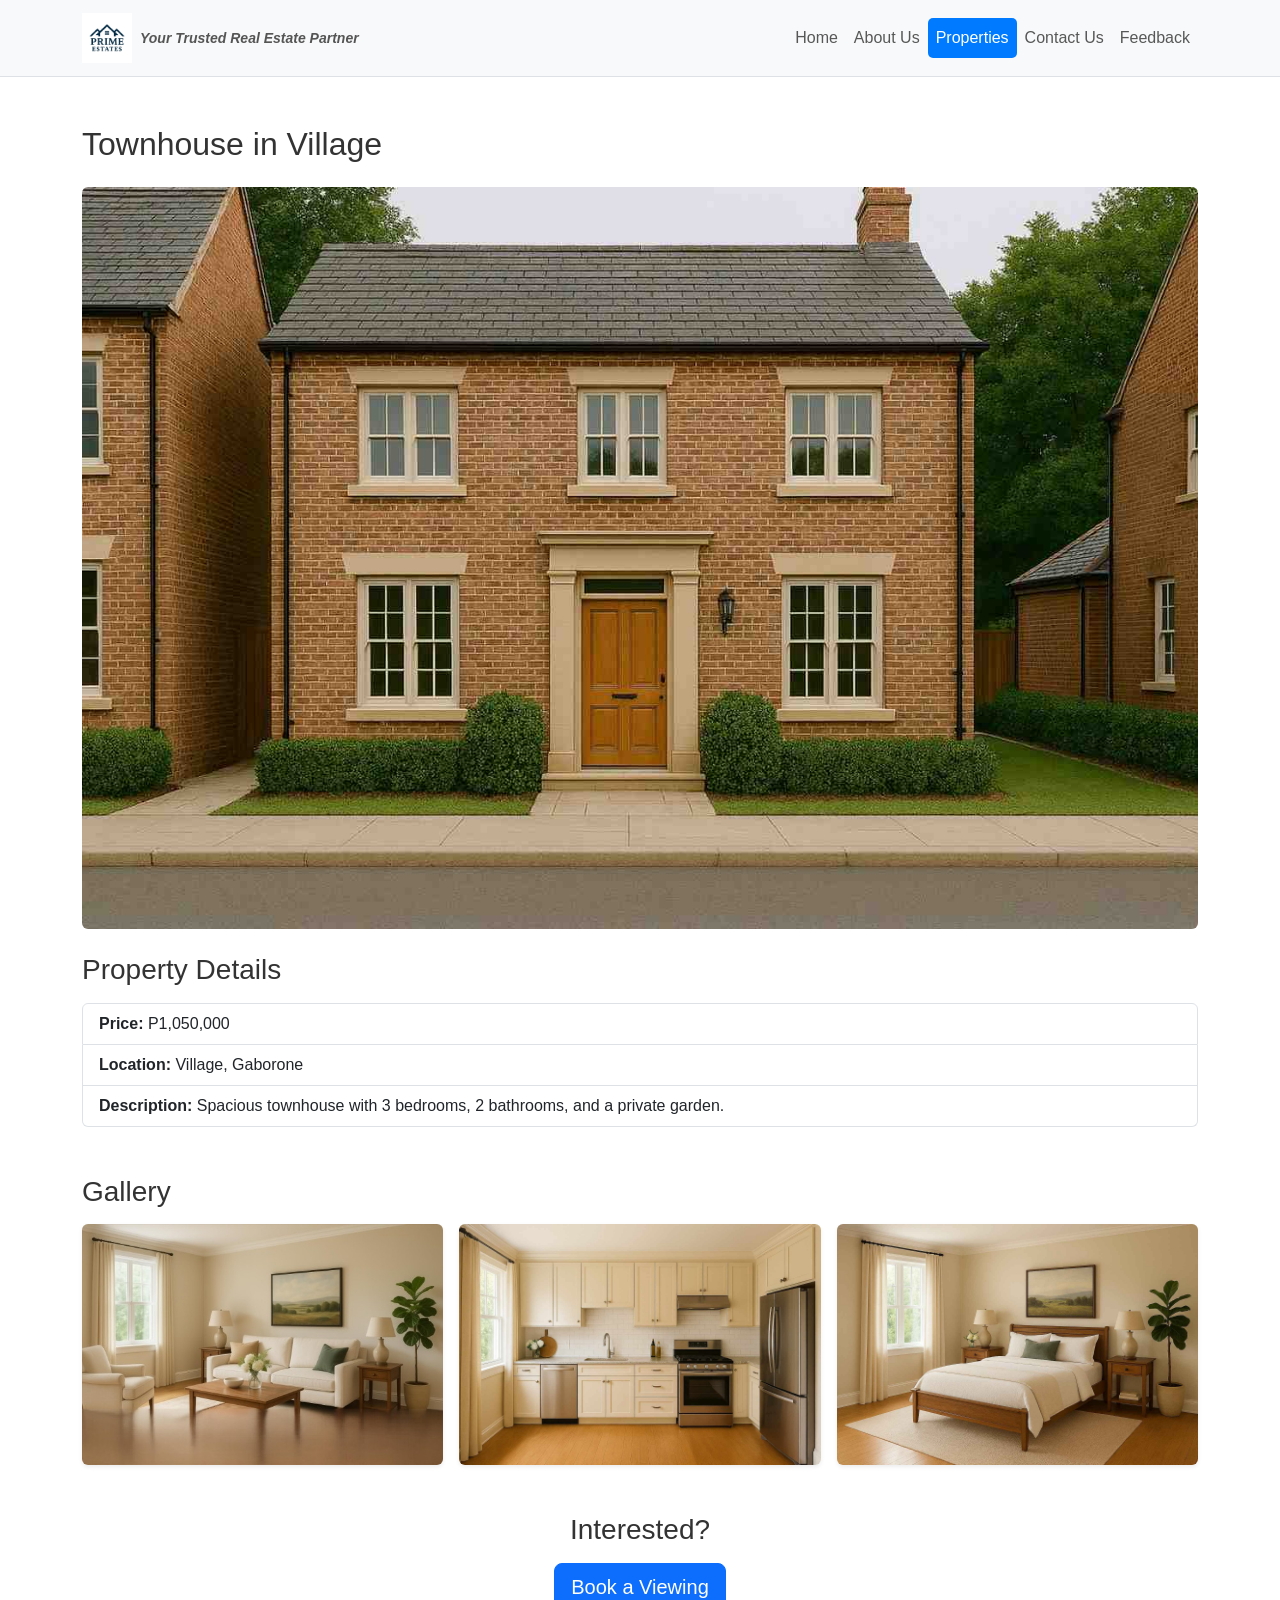
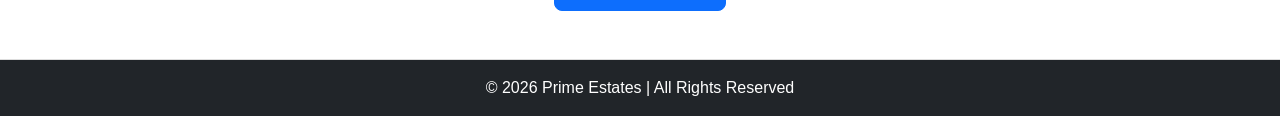
<file: property4.html>
<!DOCTYPE html>
<html lang="en">
<head>
  <meta charset="UTF-8">
  <title>Property 4 - Prime Estates</title>
  <link href="https://cdn.jsdelivr.net/npm/bootstrap@5.3.2/dist/css/bootstrap.min.css" rel="stylesheet">
  <link rel="stylesheet" href="style.css">
</head>
<body>
  
  <nav class="navbar navbar-expand-lg navbar-light bg-light border-bottom">
    <div class="container">
      <a class="navbar-brand d-flex align-items-center" href="index.html">
        <img src="images/logo.jpeg" alt="Prime Estates Logo" style="height:50px;" class="me-2">
        <span class="fw-bold">Your Trusted Real Estate Partner</span>
      </a>
      <button class="navbar-toggler" type="button" data-bs-toggle="collapse" data-bs-target="#navbarNav" 
              aria-controls="navbarNav" aria-expanded="false" aria-label="Toggle navigation">
        <span class="navbar-toggler-icon"></span>
      </button>
      <div class="collapse navbar-collapse justify-content-end" id="navbarNav">
        <ul class="navbar-nav">
          <li class="nav-item"><a href="index.html" class="nav-link">Home</a></li>
          <li class="nav-item"><a href="about.html" class="nav-link">About Us</a></li>
          <li class="nav-item"><a href="properties.html" class="nav-link active">Properties</a></li>
          <li class="nav-item"><a href="contact.html" class="nav-link">Contact Us</a></li>
          <li class="nav-item"><a href="feedback.html" class="nav-link">Feedback</a></li>
        </ul>
      </div>
    </div>
  </nav>

  <main class="container my-5">
    <h2 class="mb-4">Townhouse in Village</h2>
    <img src="images/property4.jpeg" alt="Townhouse in Village" class="img-fluid rounded mb-4">

    <section class="property-details mb-5">
      <h3 class="mb-3">Property Details</h3>
      <ul class="list-group">
        <li class="list-group-item"><strong>Price:</strong> P1,050,000</li>
        <li class="list-group-item"><strong>Location:</strong> Village, Gaborone</li>
        <li class="list-group-item"><strong>Description:</strong> Spacious townhouse with 3 bedrooms, 2 bathrooms, and a private garden.</li>
      </ul>
    </section>

    <section class="property-gallery mb-5">
      <h3 class="mb-3">Gallery</h3>
      <div class="row g-3">
        <div class="col-md-4">
          <img src="images/property4a.jpeg" alt="Living Room" class="img-fluid rounded shadow-sm">
        </div>
        <div class="col-md-4">
          <img src="images/property4b.jpeg" alt="Kitchen" class="img-fluid rounded shadow-sm">
        </div>
        <div class="col-md-4">
          <img src="images/property4c.jpeg" alt="Bedroom" class="img-fluid rounded shadow-sm">
        </div>
      </div>
    </section>

    <section class="property-actions text-center">
      <h3 class="mb-3">Interested?</h3>
      <a href="contact.html" class="btn btn-primary btn-lg">Book a Viewing</a>
    </section>
  </main>

  <footer class="bg-dark text-white text-center py-3 mt-4">
    <p class="mb-0">© 2026 Prime Estates | All Rights Reserved</p>
  </footer>

  <script src="https://cdn.jsdelivr.net/npm/bootstrap@5.3.2/dist/js/bootstrap.bundle.min.js"></script>
</body>
</html>
</file>
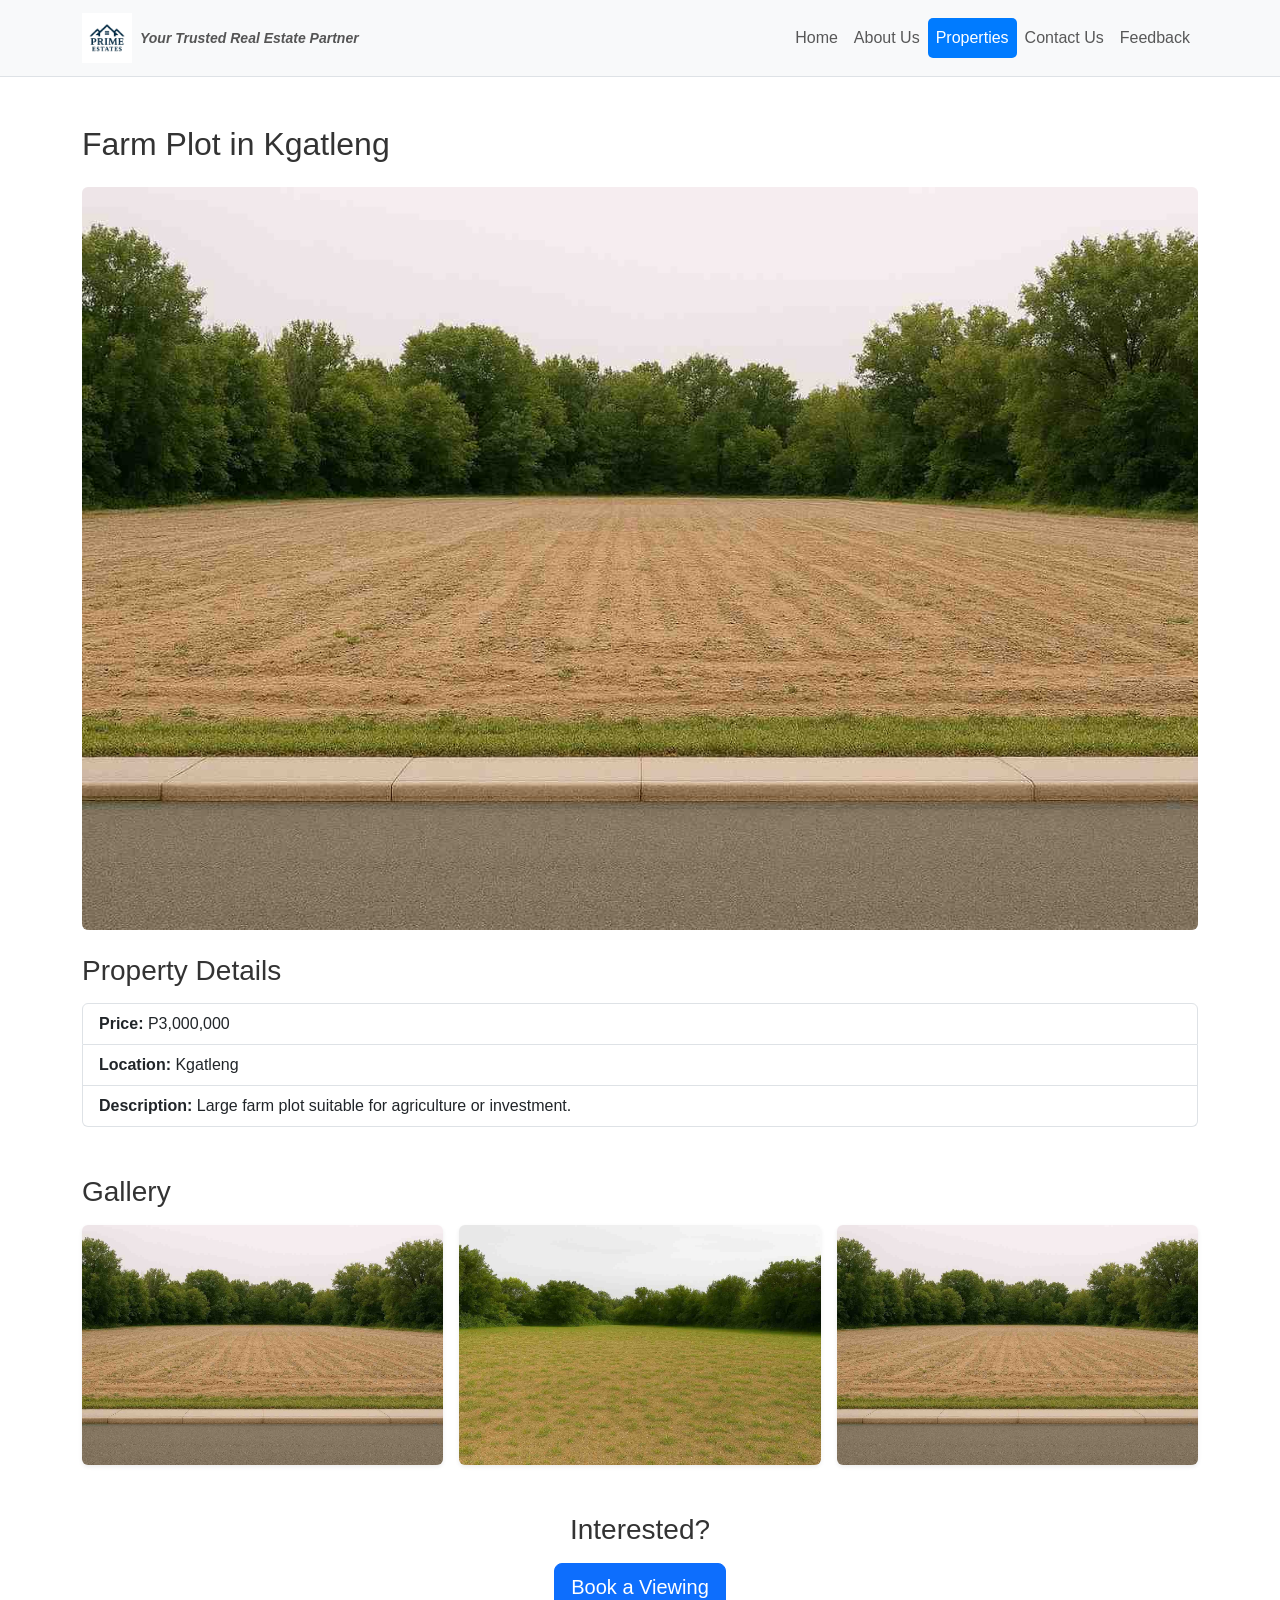
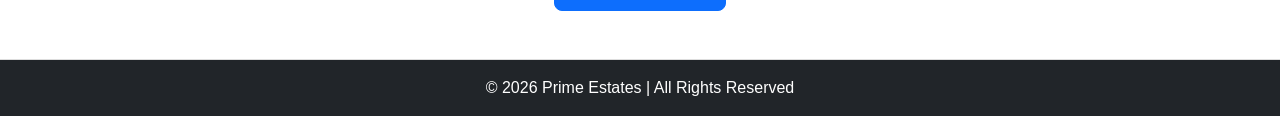
<file: property5.html>
<!DOCTYPE html>
<html lang="en">
<head>
  <meta charset="UTF-8">
  <title>Property 5 - Prime Estates</title>
  <link href="https://cdn.jsdelivr.net/npm/bootstrap@5.3.2/dist/css/bootstrap.min.css" rel="stylesheet">
  <link rel="stylesheet" href="style.css">
</head>
<body>
  
  <nav class="navbar navbar-expand-lg navbar-light bg-light border-bottom">
    <div class="container">
      <a class="navbar-brand d-flex align-items-center" href="index.html">
        <img src="images/logo.jpeg" alt="Prime Estates Logo" style="height:50px;" class="me-2">
        <span class="fw-bold">Your Trusted Real Estate Partner</span>
      </a>
      <button class="navbar-toggler" type="button" data-bs-toggle="collapse" data-bs-target="#navbarNav" 
              aria-controls="navbarNav" aria-expanded="false" aria-label="Toggle navigation">
        <span class="navbar-toggler-icon"></span>
      </button>
      <div class="collapse navbar-collapse justify-content-end" id="navbarNav">
        <ul class="navbar-nav">
          <li class="nav-item"><a href="index.html" class="nav-link">Home</a></li>
          <li class="nav-item"><a href="about.html" class="nav-link">About Us</a></li>
          <li class="nav-item"><a href="properties.html" class="nav-link active">Properties</a></li>
          <li class="nav-item"><a href="contact.html" class="nav-link">Contact Us</a></li>
          <li class="nav-item"><a href="feedback.html" class="nav-link">Feedback</a></li>
        </ul>
      </div>
    </div>
  </nav>

  <main class="container my-5">
    <h2 class="mb-4">Farm Plot in Kgatleng</h2>
    <img src="images/property5.jpeg" alt="Farm Plot in Kgatleng" class="img-fluid rounded mb-4">

    <section class="property-details mb-5">
      <h3 class="mb-3">Property Details</h3>
      <ul class="list-group">
        <li class="list-group-item"><strong>Price:</strong> P3,000,000</li>
        <li class="list-group-item"><strong>Location:</strong> Kgatleng</li>
        <li class="list-group-item"><strong>Description:</strong> Large farm plot suitable for agriculture or investment.</li>
      </ul>
    </section>

    <section class="property-gallery mb-5">
      <h3 class="mb-3">Gallery</h3>
      <div class="row g-3">
        <div class="col-md-4">
          <img src="images/property5a.jpeg" alt="Farm Land" class="img-fluid rounded shadow-sm">
        </div>
        <div class="col-md-4">
          <img src="images/property5b.jpeg" alt="Surroundings" class="img-fluid rounded shadow-sm">
        </div>
        <div class="col-md-4">
          <img src="images/property5c.jpeg" alt="Plot View" class="img-fluid rounded shadow-sm">
        </div>
      </div>
    </section>

    <section class="property-actions text-center">
      <h3 class="mb-3">Interested?</h3>
      <a href="contact.html" class="btn btn-primary btn-lg">Book a Viewing</a>
    </section>
  </main>

  <footer class="bg-dark text-white text-center py-3 mt-4">
    <p class="mb-0">© 2026 Prime Estates | All Rights Reserved</p>
  </footer>

  <script src="https://cdn.jsdelivr.net/npm/bootstrap@5.3.2/dist/js/bootstrap.bundle.min.js"></script>
</body>
</html>
</file>
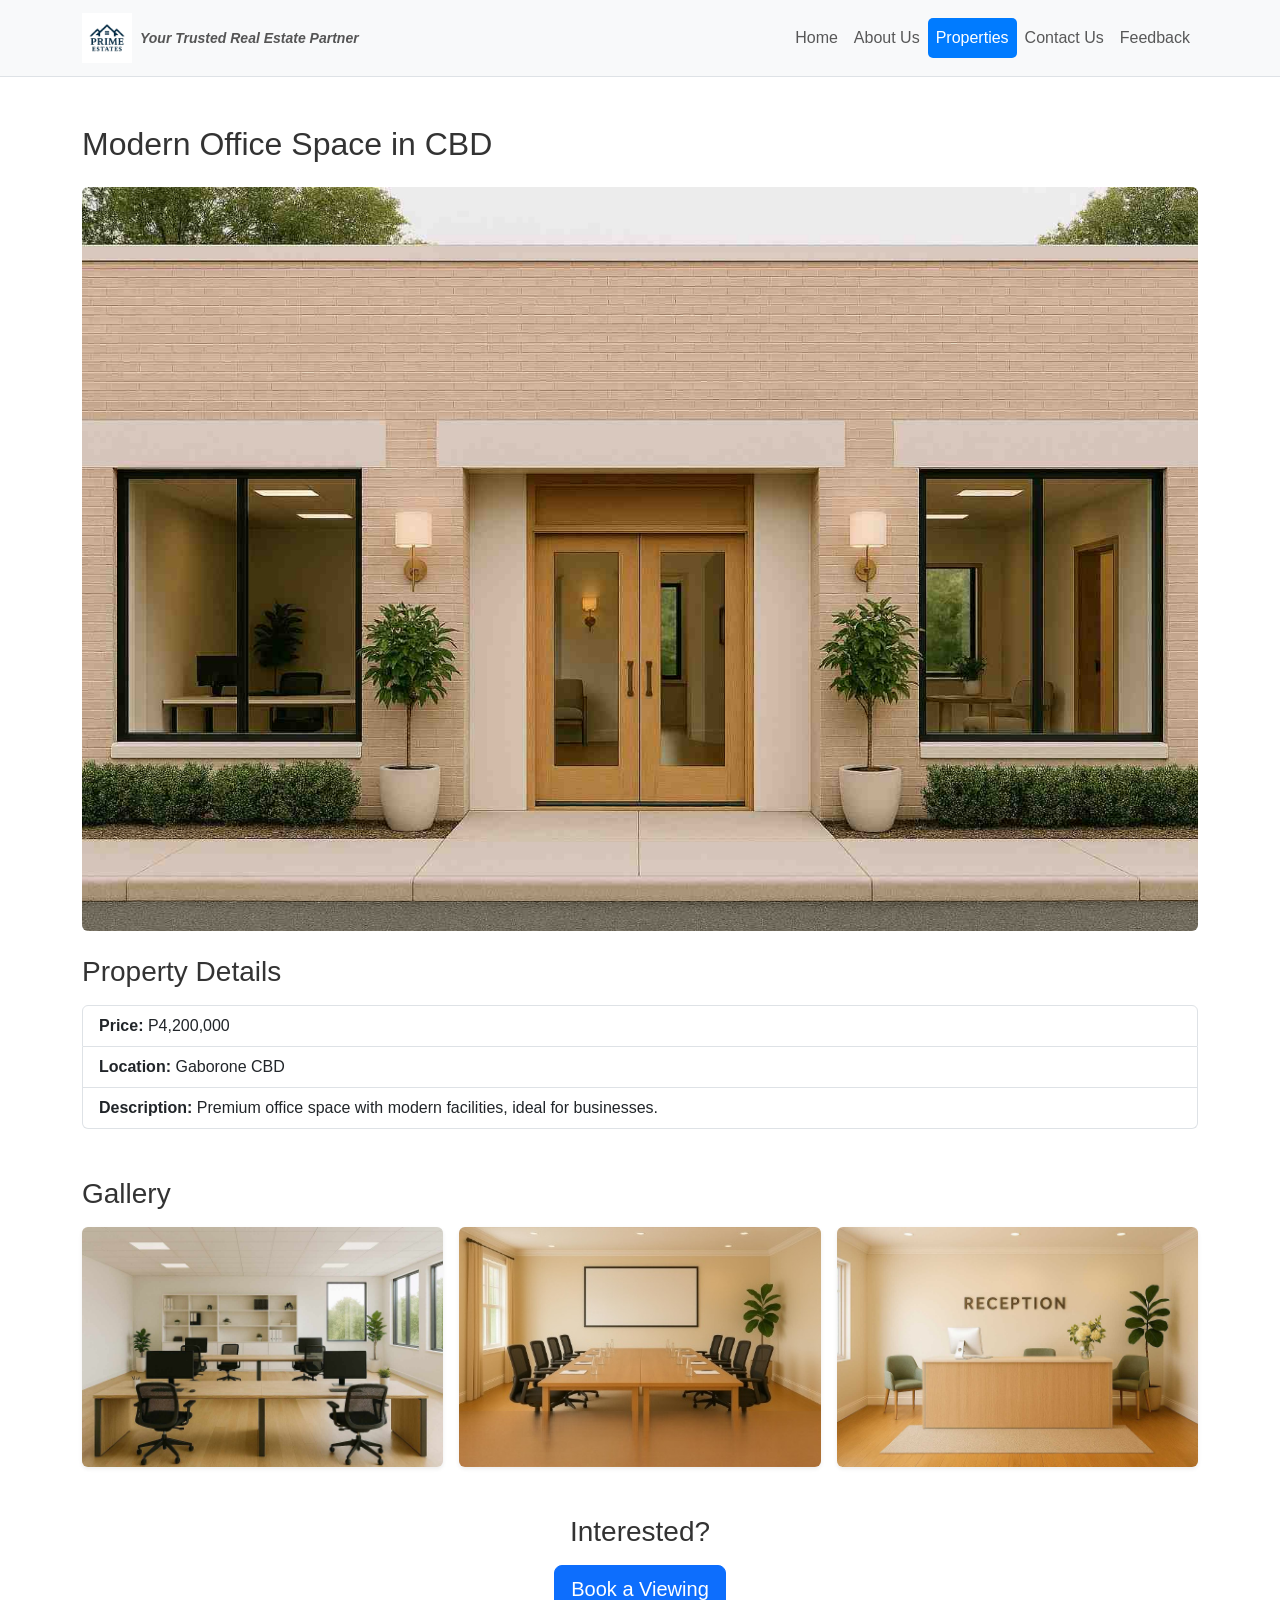
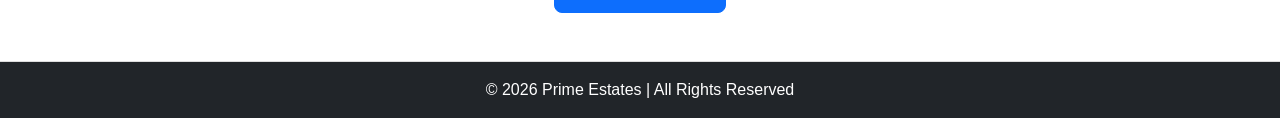
<file: property6.html>
<!DOCTYPE html>
<html lang="en">
<head>
  <meta charset="UTF-8">
  <title>Property 6 - Prime Estates</title>
  <link href="https://cdn.jsdelivr.net/npm/bootstrap@5.3.2/dist/css/bootstrap.min.css" rel="stylesheet">
  <link rel="stylesheet" href="style.css">
</head>
<body>
  
  <nav class="navbar navbar-expand-lg navbar-light bg-light border-bottom">
    <div class="container">
      <a class="navbar-brand d-flex align-items-center" href="index.html">
        <img src="images/logo.jpeg" alt="Prime Estates Logo" style="height:50px;" class="me-2">
        <span class="fw-bold">Your Trusted Real Estate Partner</span>
      </a>
      <button class="navbar-toggler" type="button" data-bs-toggle="collapse" data-bs-target="#navbarNav" 
              aria-controls="navbarNav" aria-expanded="false" aria-label="Toggle navigation">
        <span class="navbar-toggler-icon"></span>
      </button>
      <div class="collapse navbar-collapse justify-content-end" id="navbarNav">
        <ul class="navbar-nav">
          <li class="nav-item"><a href="index.html" class="nav-link">Home</a></li>
          <li class="nav-item"><a href="about.html" class="nav-link">About Us</a></li>
          <li class="nav-item"><a href="properties.html" class="nav-link active">Properties</a></li>
          <li class="nav-item"><a href="contact.html" class="nav-link">Contact Us</a></li>
          <li class="nav-item"><a href="feedback.html" class="nav-link">Feedback</a></li>
        </ul>
      </div>
    </div>
  </nav>

  <main class="container my-5">
    <h2 class="mb-4">Modern Office Space in CBD</h2>
    <img src="images/property6.jpeg" alt="Modern Office Space in CBD" class="img-fluid rounded mb-4">

    <section class="property-details mb-5">
      <h3 class="mb-3">Property Details</h3>
      <ul class="list-group">
        <li class="list-group-item"><strong>Price:</strong> P4,200,000</li>
        <li class="list-group-item"><strong>Location:</strong> Gaborone CBD</li>
        <li class="list-group-item"><strong>Description:</strong> Premium office space with modern facilities, ideal for businesses.</li>
      </ul>
    </section>

    <section class="property-gallery mb-5">
      <h3 class="mb-3">Gallery</h3>
      <div class="row g-3">
        <div class="col-md-4">
          <img src="images/property6a.jpeg" alt="Office Interior" class="img-fluid rounded shadow-sm">
        </div>
        <div class="col-md-4">
          <img src="images/property6b.jpeg" alt="Conference Room" class="img-fluid rounded shadow-sm">
        </div>
        <div class="col-md-4">
          <img src="images/property6c.jpeg" alt="Reception Area" class="img-fluid rounded shadow-sm">
        </div>
      </div>
    </section>

    <section class="property-actions text-center">
      <h3 class="mb-3">Interested?</h3>
      <a href="contact.html" class="btn btn-primary btn-lg">Book a Viewing</a>
    </section>
  </main>

  <footer class="bg-dark text-white text-center py-3 mt-4">
    <p class="mb-0">© 2026 Prime Estates | All Rights Reserved</p>
  </footer>

  <script src="https://cdn.jsdelivr.net/npm/bootstrap@5.3.2/dist/js/bootstrap.bundle.min.js"></script>
</body>
</html>
</file>
<file: style.css>
/* =======================
   Global Styles
======================= */
body {
  font-family: Arial, sans-serif;
  color: #333;
  margin: 0;
}

img {
  max-width: 100%;
  height: auto;
}

/* =======================
   Logo & Branding
======================= */
.logo {
  display: flex;
  flex-direction: column;
  align-items: flex-start;
}

.logo img {
  width: 60px;
  margin-bottom: 5px;
}

.logo p {
  font-size: 14px;
  color: #555;
  margin: 0;
  font-style: italic;
}

/* =======================
   Navbar Overrides
======================= */
.navbar-brand span {
  font-size: 14px;
  color: #555;
  font-style: italic;
}

.nav-link.active,
.nav-link:hover {
  background-color: #007BFF;
  color: #fff !important;
  border-radius: 5px;
  transition: background-color 0.3s ease;
}

/* =======================
   Hero Section
======================= */
.hero {
  text-align: center;
  padding: 60px 20px;
  background-color: #f2f2f2;
}

.hero h1, .hero h2 {
  font-size: 2em;
  margin-bottom: 10px;
}

.hero .btn {
  background-color: #333;
  color: #fff;
  border-radius: 5px;
  transition: background-color 0.3s ease;
}

.hero .btn:hover {
  background-color: #555;
}

/* =======================
   Property Cards
======================= */
.property-card {
  background: #fff;
  border: 1px solid #ddd;
  border-radius: 8px;
  text-align: center;
  transition: transform 0.3s ease, box-shadow 0.3s ease;
}

.property-card:hover {
  transform: scale(1.03);
  box-shadow: 0 4px 12px rgba(0,0,0,0.1);
}

.property-card img {
  border-radius: 5px;
  object-fit: cover;
}

/* =======================
   Gallery Grid
======================= */
.gallery-grid {
  display: grid;
  grid-template-columns: repeat(auto-fit, minmax(250px, 1fr)); 
  gap: 20px;
  margin-top: 20px;
}

.gallery-grid img {
  border-radius: 8px;
  transition: transform 0.3s ease, opacity 0.3s ease;
}

.gallery-grid img:hover {
  transform: scale(1.05);
  opacity: 0.9;
}

/* =======================
   Team Section
======================= */
.team-member img {
  border-radius: 50%;
  object-fit: cover;
  transition: transform 0.3s ease;
}

.team-member img:hover {
  transform: scale(1.05);
}

/* =======================
   Forms (Contact & Feedback)
======================= */
.contact-form input,
.feedback-form input,
.feedback-form select,
.contact-form textarea,
.feedback-form textarea {
  border: 1px solid #ddd;
  border-radius: 5px;
  font-family: inherit;
}

.contact-form button,
.feedback-form button {
  background-color: #333;
  color: #fff;
  border-radius: 5px;
  transition: background-color 0.3s ease;
}

.contact-form button:hover,
.feedback-form button:hover {
  background-color: #555;
}

/* =======================
   Footer
======================= */
footer {
  text-align: center;
  padding: 20px;
  background-color: #f8f8f8;
  border-top: 1px solid #ddd;
}

footer p {
  margin: 0;
}

.social-icons img {
  width: 25px;
  margin: 0 5px;
}

/* =======================
   Responsive Adjustments
======================= */
@media (max-width: 600px) {
  .logo {
    align-items: center;
    text-align: center;
  }

  .property-card {
    width: 100%;
  }

  .team-member {
    width: 100%;
  }
}
</file>
